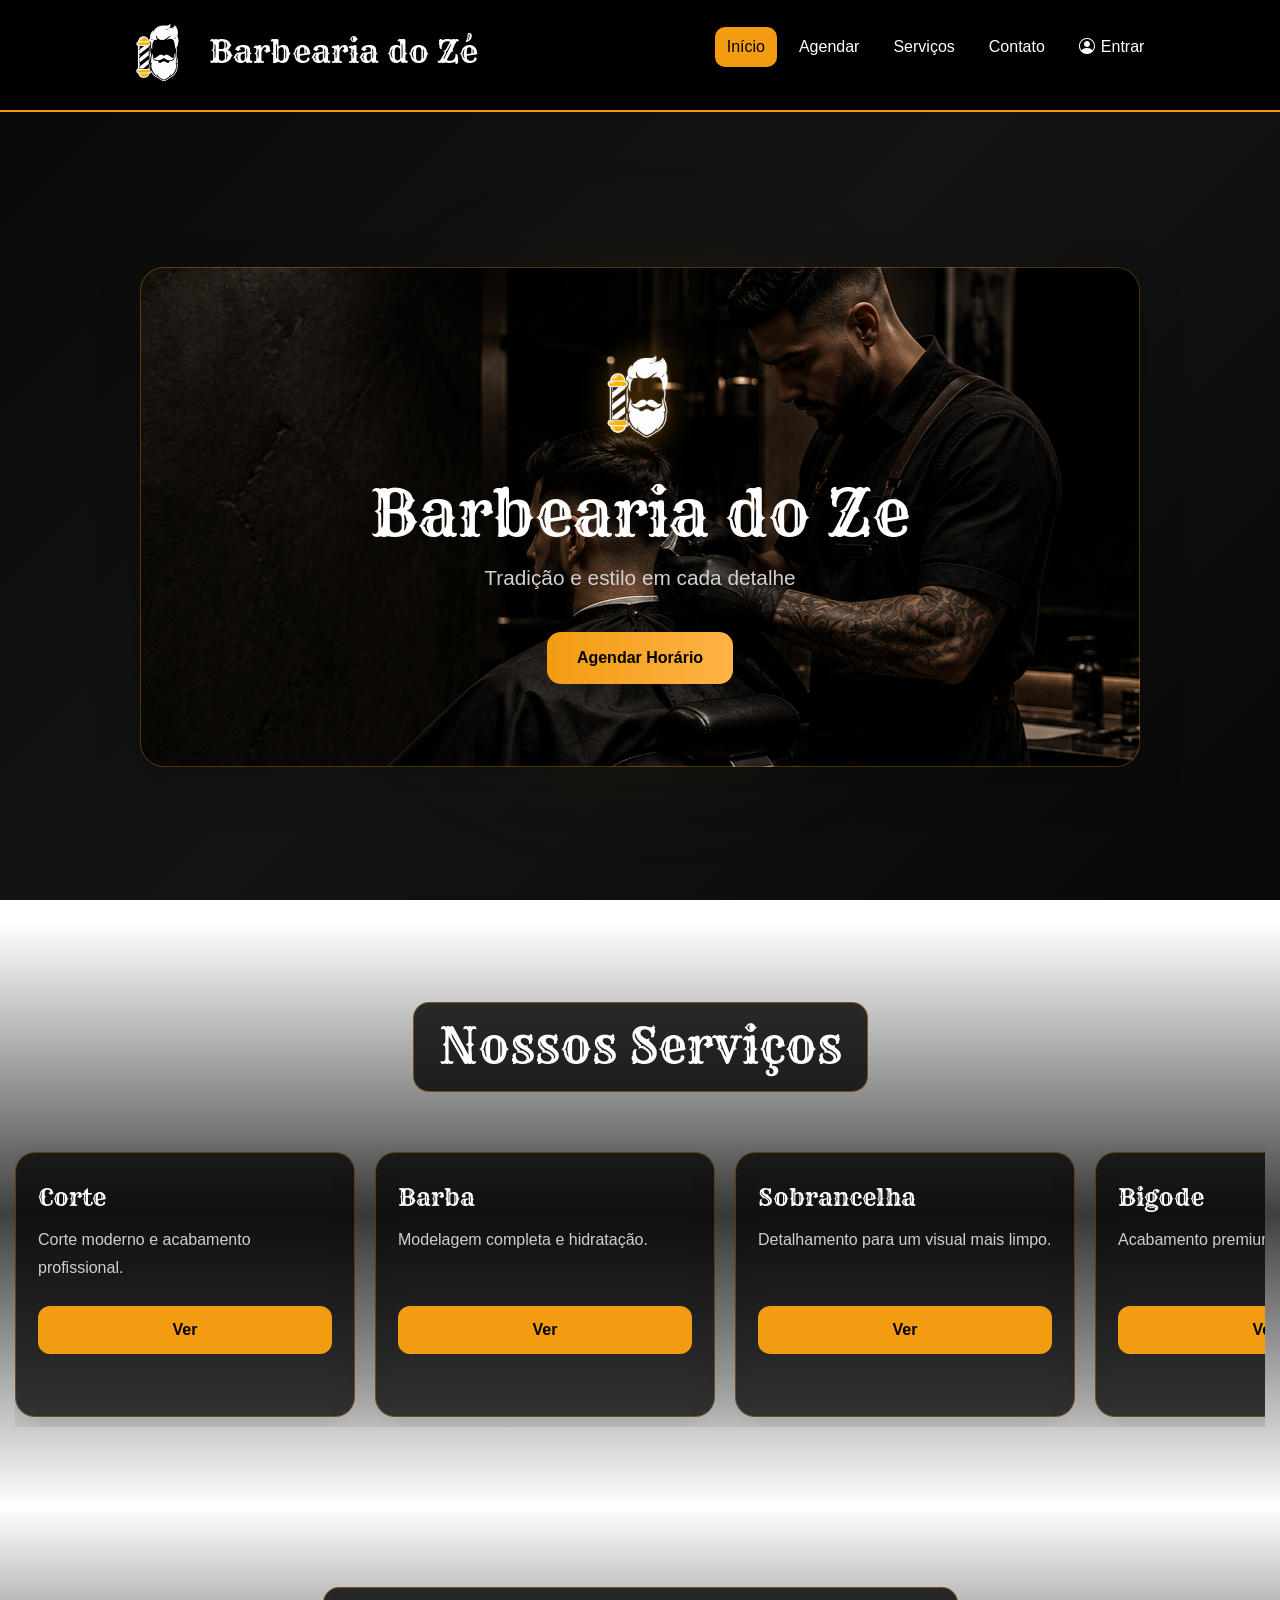
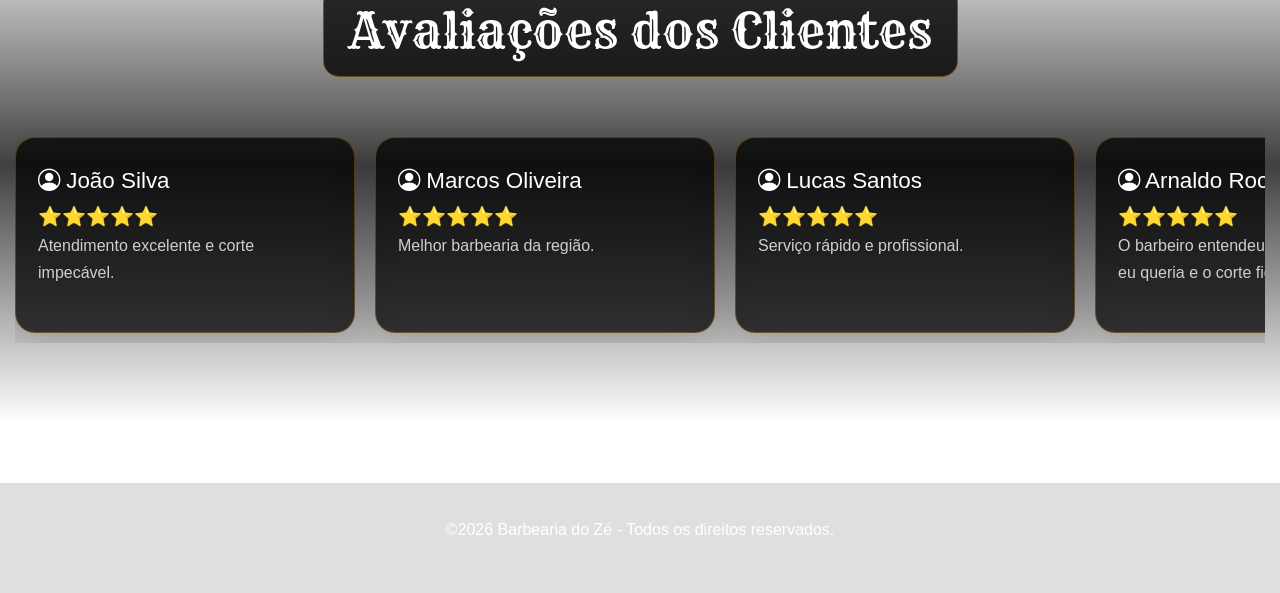
<file: index.html>
<!--PARTE DA GRAZIELLE-->

<!DOCTYPE html>
<html lang="pt-br">
<head>
    <meta charset="UTF-8">
    <meta name="viewport" content="width=device-width, initial-scale=1.0">
    <title>Barbearia do Ze</title>
    <link rel="stylesheet" href="https://cdn.jsdelivr.net/npm/bootstrap@5.3.8/dist/css/bootstrap.min.css"> <!--bootstrap-->
    <link rel="stylesheet" href="https://cdn.jsdelivr.net/npm/bootstrap-icons@1.11.3/font/bootstrap-icons.min.css"> <!--fonte icons-->
    <link rel="stylesheet" href="estilizacoes/index.css">
    <link rel="icon" type="imagem/png" href="img/Barbearia_Logo.png"> <!--favicon-->
    <link href="https://fonts.googleapis.com/css2?family=Rye&display=swap" rel="stylesheet"> <!--fonte texto-->
</head>

<body>

    <input type="checkbox" id="toggle-menu">

    <div class="sidebar">
      <label for="toggle-menu" class="btn-fechar">✕</label>
    <nav class="sidebar-nav">
        <ul>
            <li><a class="ativo" href="">Início</a></li>
            <li><a href="agendar.html">Agendar</a></li>
            <li><a href="servicos.html">Serviços</a></li>
            <li><a href="contato.html">Contato</a></li>
            <li><a href="login.html"><i class="bi bi-person-circle"></i> Entrar</a></li> <!--simulando que a pessoa nao entrou-->
        </ul>
    </nav>
    </div>

<header class="header">

    <div class="container-logo">
        <img src="img/Barbearia_Logo.png" alt="logo imagem">
        <h1>Barbearia do Zé</h1>
    </div>

    <label for="toggle-menu" class="hamburguer">
        <i class="bi bi-list"></i>
    </label>

    <nav class="menu">
        <ul>
            <li><a class="ativo" href="">Início</a></li> 
            <li><a href="agendar.html">Agendar</a></li>
            <li><a href="servicos.html">Serviços</a></li>
            <li><a href="contato.html">Contato</a></li>
            <li><a href="login.html"><i class="bi bi-person-circle"></i> Entrar</a></li> <!--simulando que a pessoa nao entrou-->
        </ul>
    </nav>
</header>

    <section class="hero">

        <div class="box-principal shadow-lg">
            <div class="logo-centro">
                <img src="img/Barbearia_Logo.png" alt="logo centro">
            </div>

            <div class="centro text-center">
                <h1>Barbearia do Ze</h1>
                <p>Tradição e estilo em cada detalhe</p>
                <a href="agendar.html" class="btn btn-warning btn-lg">Agendar Horário</a>
            </div>
        </div>

    </section>

    <section class="servicos">
        <h2>Nossos Serviços </h2>

        <div class="carrossel-servicos">
        
            <div class="card-servico shadow-lg">
                <h3>Corte</h3>
                <p>Corte moderno e acabamento profissional.</p>
                <a href="servicos.html" class="btn btn-warning">Ver</a>
            </div>
            
            <div class="card-servico shadow-lg">
                <h3>Barba</h3>
                <p>Modelagem completa e hidratação.<p>
                <a href="servicos.html" class="btn btn-warning">Ver</a>
            </div>
      
            <div class="card-servico shadow-lg">
                <h3>Sobrancelha</h3>
                <p>Detalhamento para um visual mais limpo.</p>
                <a href="servicos.html" class="btn btn-warning">Ver</a>
            </div>
       
            <div class="card-servico shadow-lg">
                <h3>Bigode</h3>
                <p>Acabamento premium e alinhado.</p>
                <a href="servicos.html" class="btn btn-warning">Ver</a>
            </div>

            <div class="card-servico shadow-lg">
                <h3>Mais opções</h3>
                <p>Clique aqui para ver tudo.</p>
                <a href="servicos.html" class="btn btn-warning">Ver todos os serviços</a>
            </div>
        </div>

    </section>

    <!-- AVALIACOES -->
    <section class="avaliacoes">
        <h2>Avaliações dos Clientes</h2>
        
        <div class="container-avaliacoes">
            
            <div class="card-avaliacao shadow-lg">
                <h3>
                    <i class="bi bi-person-circle"></i>
                    João Silva
                </h3>
                <span>⭐⭐⭐⭐⭐</span>
                <p>Atendimento excelente e corte impecável.</p>
            </div>
         
            <div class="card-avaliacao shadow-lg">
                <h3>
                    <i class="bi bi-person-circle"></i> <!--icon de perfil-->
                    Marcos Oliveira
                </h3>
                <span>⭐⭐⭐⭐⭐</span>
                <p>Melhor barbearia da região.</p>
            </div>

            <div class="card-avaliacao shadow-lg">
                <h3>  
                    <i class="bi bi-person-circle"></i>
                    Lucas Santos
                </h3>
                <span>⭐⭐⭐⭐⭐</span>
                <p>Serviço rápido e profissional.</p>
            </div>

             <div class="card-avaliacao shadow-lg">
                <h3>
                    <i class="bi bi-person-circle"></i>
                    Arnaldo Rocha
                </h3>
                <span>⭐⭐⭐⭐⭐</span>
                <p>O barbeiro entendeu exatamente o que eu queria e o corte ficou impecável.</p>
            </div>
        </div>

    </section>

    <footer>
        <p>©2026 Barbearia do Zé - Todos os direitos reservados.</p>
    </footer>   
</body>

</html>
</file>
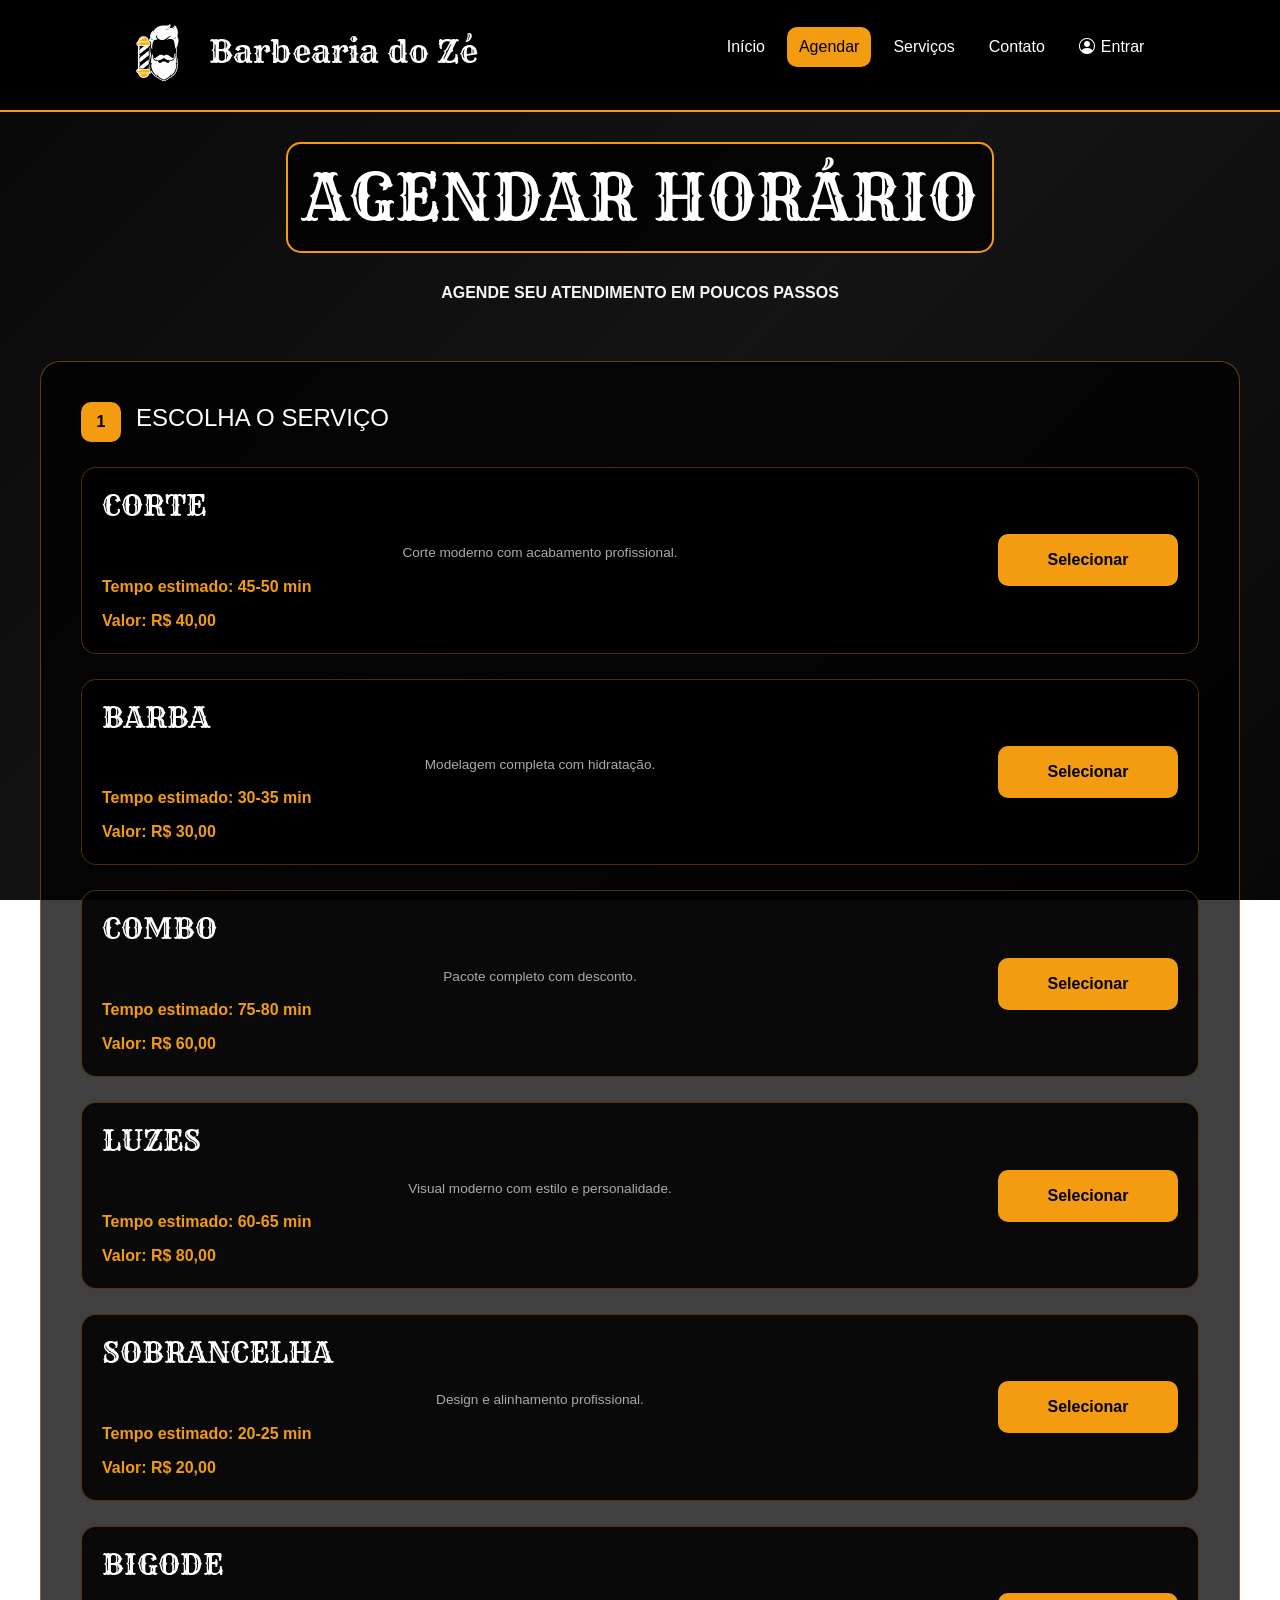
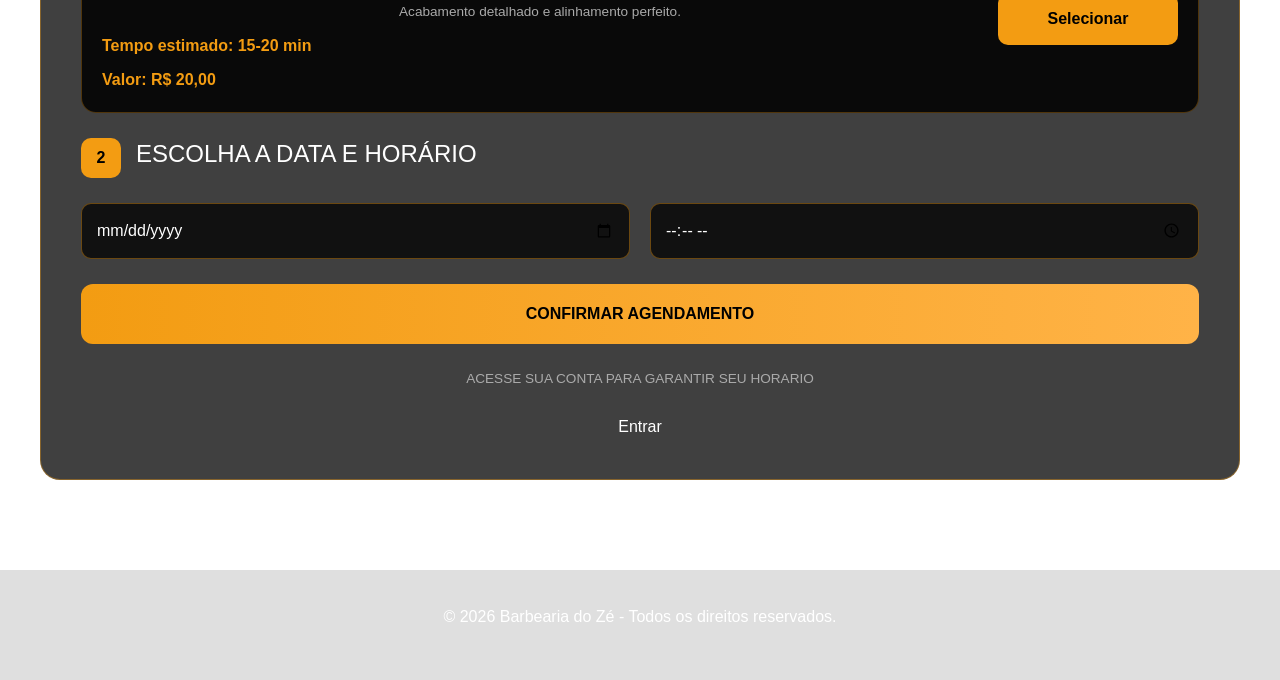
<file: agendar.html>
<!--PARTE DA GRAZIELLE-->

<!DOCTYPE html>
<html lang="pt-br">
<head>
    <meta charset="UTF-8">
    <meta name="viewport" content="width=device-width, initial-scale=1.0">
    <title>Agendar - Barbearia do Zé</title>
    <link rel="stylesheet" href="https://cdn.jsdelivr.net/npm/bootstrap@5.3.8/dist/css/bootstrap.min.css">
    <link rel="stylesheet" href="estilizacoes/agendar.css">
    <link rel="stylesheet" href="https://cdn.jsdelivr.net/npm/bootstrap-icons@1.11.3/font/bootstrap-icons.min.css"> <!--fonte icons-->
    <link rel="icon" type="imagem/png" href="img/Barbearia_Logo.png"> <!--favicon-->
    <link href="https://fonts.googleapis.com/css2?family=Rye&display=swap" rel="stylesheet">
</head>

<body>


    <input type="checkbox" id="toggle-menu">

<div class="sidebar">
    <label for="toggle-menu" class="btn-fechar">✕</label>
    <nav class="sidebar-nav">
        <ul>
            <li><a href="index.html">Início</a></li>
            <li><a class="ativo">Agendar</a></li>
            <li><a href="servicos.html">Serviços</a></li>
            <li><a href="contato.html">Contato</a></li>
            <li><a href="login.html"><i class="bi bi-person-circle"></i> Entrar</a></li> <!--simulando que a pessoa nao entrou-->
        </ul>
    </nav>
</div>


<header class="header">

    <div class="container-logo">
        <img src="img/Barbearia_Logo.png" alt="logo">
        <h1>Barbearia do Zé</h1>
    </div>

     <label for="toggle-menu" class="hamburguer">
        <i class="bi bi-list"></i>
    </label>
    
    <nav class="menu">
        <ul>
            <li><a href="index.html">Início</a></li>
            <li><a class="ativo" href="">Agendar</a></li>
            <li><a href="servicos.html">Serviços</a></li>
            <li><a href="contato.html">Contato</a></li>
            <li><a href="login.html"><i class="bi bi-person-circle"></i> Entrar</a></li> <!--simulando que a pessoa nao entrou-->
        </ul>
    </nav>
</header>

<!--PRINCIPAL-->
<section class="agendamento">
    <div class="titulo-agendamento">
        <h2>AGENDAR HORÁRIO</h2>
        <p>AGENDE SEU ATENDIMENTO EM POUCOS PASSOS</p>
    </div>

    <div class="box-agendamento">
        <div class="etapa">
            <div class="numero">1</div>
            <h3>ESCOLHA O SERVIÇO</h3>
        </div>

        <div class="servico">
            <div class="info-servico">
                <h4>CORTE</h4>
                <p>Corte moderno com acabamento profissional.</p>
                <span>Tempo estimado: 45-50 min</span>
                <span>Valor: R$ 40,00</span>
            </div>
            <button>Selecionar</button>
        </div>

        <div class="servico">
            <div class="info-servico">
                <h4>BARBA</h4>
                <p>Modelagem completa com hidratação.</p>
                <span>Tempo estimado: 30-35 min</span>
                <span>Valor: R$ 30,00</span>
            </div>
            <button>Selecionar</button>
        </div>

        <div class="servico">
            <div class="info-servico">
                <h4>COMBO</h4>
                <p>Pacote completo com desconto.</p>
                <span>Tempo estimado: 75-80 min</span>
                <span>Valor: R$ 60,00</span>
            </div>
            <button>Selecionar</button>
        </div>

        <div class="servico">
            <div class="info-servico">
                <h4>LUZES</h4>
                <p>Visual moderno com estilo e personalidade.</p>
                <span>Tempo estimado: 60-65 min</span>
                <span>Valor: R$ 80,00</span>
            </div>
            <button>Selecionar</button>
        </div>
        
        <div class="servico">
            <div class="info-servico">
                <h4>SOBRANCELHA</h4>
                <p>Design e alinhamento profissional.</p>
                <span>Tempo estimado: 20-25 min</span>
                <span>Valor: R$ 20,00</span>
            </div>
            <button>Selecionar</button>
        </div>

        <div class="servico">
            <div class="info-servico">
                <h4>BIGODE</h4>
                <p>Acabamento detalhado e alinhamento perfeito.</p>
                <span>Tempo estimado: 15-20 min</span>
                <span>Valor: R$ 20,00</span>
            </div>
            <button>Selecionar</button>
        </div>

        <!--DATA E HORARIO-->
        <div class="etapa">
            <div class="numero">2</div>
            <h3>ESCOLHA A DATA E HORÁRIO</h3>
        </div>

        <!-- INPUTS -->
        <div class="inputs">
            <input type="date">
            <input type="time">
        </div>

        <!--CONFIRMACAO-->
        <button class="btn-confirmar">
            CONFIRMAR AGENDAMENTO
        </button>

        <P>ACESSE SUA CONTA PARA GARANTIR SEU HORARIO</P>
       
        <div class="entrar">
                <a href="login.html">Entrar</a>
    </div>

</section>

    <footer>
        <p>© 2026 Barbearia do Zé - Todos os direitos reservados.</p>
    </footer>   

</body>
</html>
</file>
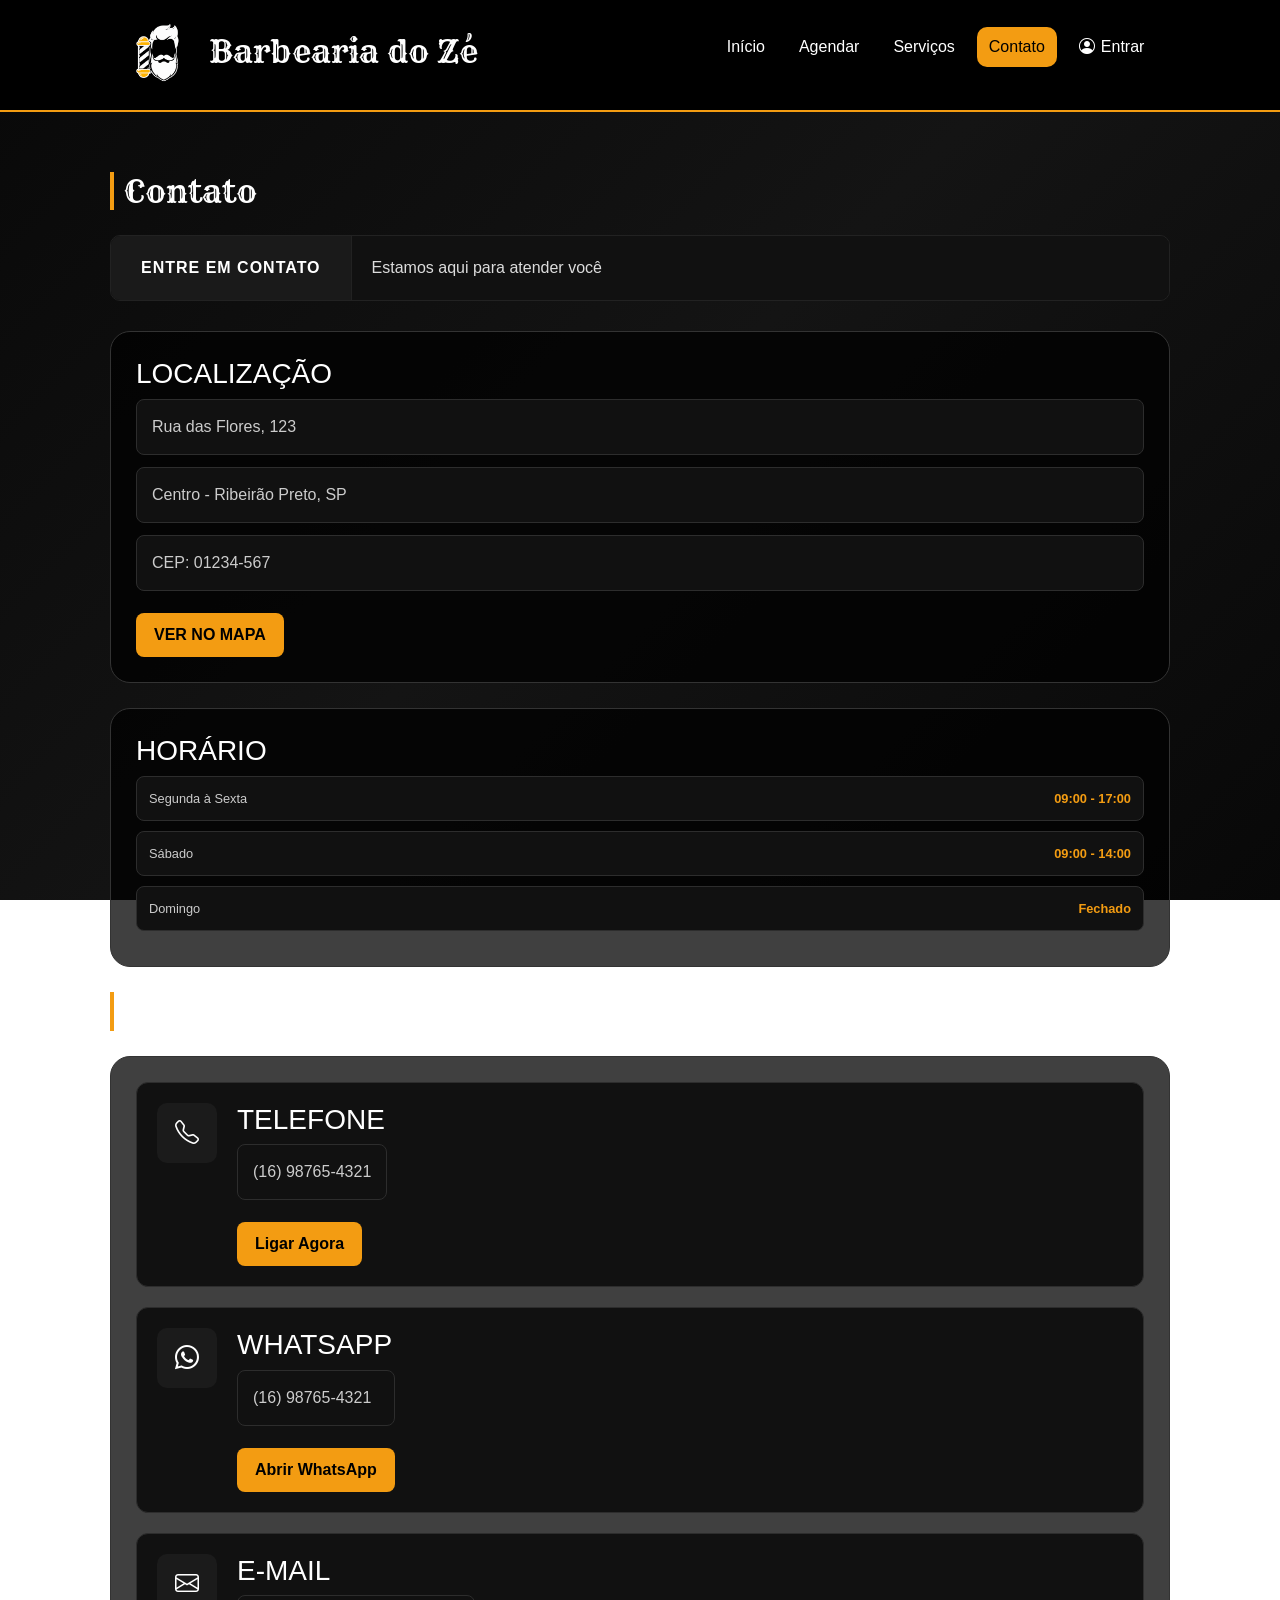
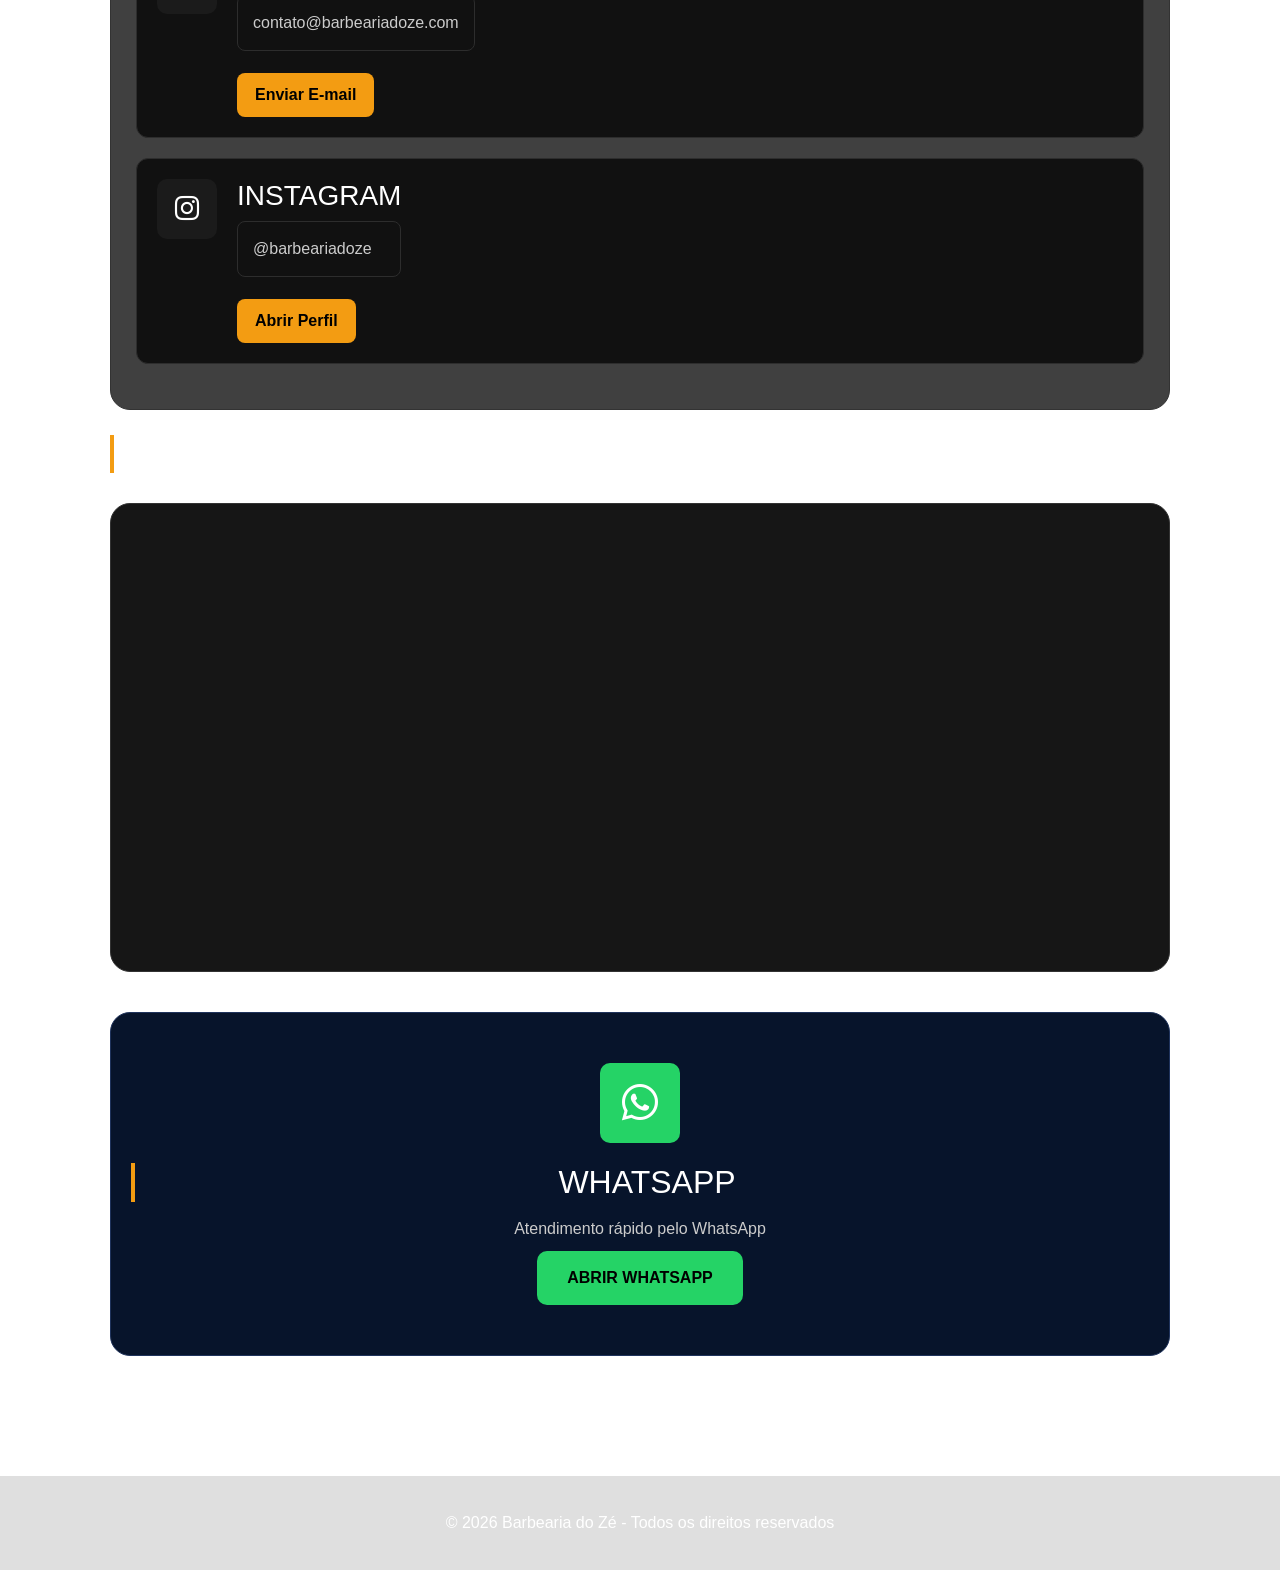
<file: contato.html>
<!--PARTE DO GUILHERME-->

<!DOCTYPE html>
<html lang="pt-br">
<head>
<meta charset="UTF-8">
<meta name="viewport" content="width=device-width, initial-scale=1.0">
<link rel="stylesheet" href="https://cdn.jsdelivr.net/npm/bootstrap@5.3.8/dist/css/bootstrap.min.css"> <!--grazi: adicionei-->
<link rel="stylesheet" href="https://cdn.jsdelivr.net/npm/bootstrap-icons@1.11.3/font/bootstrap-icons.min.css"> <!--grazi: add icons-->
<link rel="stylesheet" href="estilizacoes/style.css">
<link rel="stylesheet" href="https://cdn.jsdelivr.net/npm/bootstrap-icons@1.11.3/font/bootstrap-icons.min.css"> <!--fonte icons-->
<link rel="icon" type="imagem/png" href="img/Barbearia_Logo.png"> <!--grazi: favicon-->
<link href="https://fonts.googleapis.com/css2?family=Rye&display=swap" rel="stylesheet"> <!--grazi: add fonte-->

<title>Contato - Barbearia do Zé</title>

</head>

<body>

    <input type="checkbox" id="toggle-menu">

<div class="sidebar">
    <label for="toggle-menu" class="btn-fechar">✕</label>
    <nav class="sidebar-nav">
        <ul>
            <li><a href="index.html">Início</a></li>
            <li><a href="agendar.html">Agendar</a></li>
            <li><a href="servicos.html">Serviços</a></li>
            <li><a class="ativo">Contato</a></li>
            <li><a href="login.html"><i class="bi bi-person-circle"></i> Entrar</a></li> <!--simulando que a pessoa nao entrou-->
        </ul>
    </nav>
</div>


<header class="header"> <!--grazi: mudei o header pra ficar igual aos demais-->

    <div class="container-logo">
        <img src="img/Barbearia_Logo.png" alt="logo imagem">
        <h1>Barbearia do Zé</h1>
    </div>

    <label for="toggle-menu" class="hamburguer">
        <i class="bi bi-list"></i> 
    </label>


    <nav class="menu">
        <ul>
            <li><a href="index.html">Início</a></li>
            <li><a href="agendar.html">Agendar</a></li>
            <li><a href="servicos.html">Serviços</a></li>
            <li><a class="ativo" href="">Contato</a></li>
            <li><a href="login.html"><i class="bi bi-person-circle"></i> Entrar</a></li> <!--simulando que a pessoa nao entrou-->
        </ul>
    </nav>
</header>

<div class="container">

    <h2 class="section-title">Contato</h2>

    <div class="contact-box">

        <div class="contact-header">

            <div class="contact-title">
                 ENTRE EM CONTATO
            </div>

            <div class="contact-text">
                Estamos aqui para atender você
            </div>

        </div>

        <div class="contact-card">

            <h3>
                <span class="square"></span>
                LOCALIZAÇÃO
            </h3>

            <div class="info-box">
                Rua das Flores, 123
            </div>

            <div class="info-box">
                Centro - Ribeirão Preto, SP
            </div>

            <div class="info-box">
                CEP: 01234-567
            </div>

        <a href="https://www.google.com/maps?q=Rua+das+Flores+123+Ribeirao+Preto+SP" 
   target="_blank"
   class="map-button">
    VER NO MAPA
</a>
        </div>

        <div class="contact-card">

            <h3>
                <span class="square"></span>
                HORÁRIO
            </h3>

            <div class="hour-box">
                <span>Segunda à Sexta</span>
                <strong>09:00 - 17:00</strong>
            </div>

            <div class="hour-box">
                <span>Sábado</span>
                <strong>09:00 - 14:00</strong>
            </div>

            <div class="hour-box">
                <span>Domingo</span>
                <strong>Fechado</strong>
            </div>

        </div>

    </div>

    <h2 class="section-title">Canais de Atendimento</h2>

    <div class="contact-card">

        <div class="channel-box">

            <div class="icon-box">
                <i class="bi bi-telephone"></i> <!--grazi: adicionei icon telefone-->
            </div>

            <div class="channel-content">

                <h3>TELEFONE</h3>

                <div class="info-box">
                    (16) 98765-4321
                </div>

                <a href="tel:+5516987654321" class="channel-button">
                    Ligar Agora
                </a>

            </div>

        </div>

        <div class="channel-box">

            <div class="icon-box">
                <i class="bi bi-whatsapp"></i>  <!--grazi: adicionei icon do whatsapp-->
            </div>

            <div class="channel-content">

                <h3>WHATSAPP</h3>

                <div class="info-box">
                    (16) 98765-4321
                </div>

                <a href="https://wa.me/5516987654321" class="channel-button">
                    Abrir WhatsApp
                </a>

            </div>

        </div>

        <div class="channel-box">

            <div class="icon-box">
                <i class="bi bi-envelope"></i> <!--grazi: adicionei icon envelope-->
            </div>

            <div class="channel-content">

                <h3>E-MAIL</h3>

                <div class="info-box">
                    contato@barbeariadoze.com
                </div>

                <a href="mailto:contato@barbeariadoze.com" class="channel-button">
                    Enviar E-mail
                </a>

            </div>

        </div>

        <div class="channel-box">

            <div class="icon-box">
                <i class="bi bi-instagram"></i> <!--grazi: adidiconei icon insta-->
            </div>

            <div class="channel-content">

                <h3>INSTAGRAM</h3>

                <div class="info-box">
                    @barbeariadoze
                </div>

                <a href="#" class="channel-button">
                    Abrir Perfil
                </a>

            </div>

        </div>

    </div>

    <h2 class="section-title">Localização</h2>

    <div class="map-section">

    

<iframe 
src="https://maps.google.com/maps?q=Rua%20das%20Flores%20123%20Ribeirao%20Preto%20SP&t=&z=17&ie=UTF8&iwloc=&output=embed"
width="100%" 
height="400" 
style="border:0; border-radius:15px;">
</iframe>
    </div>

    <div class="whatsapp-section">

        <div class="whatsapp-icon">
            <i class="bi bi-whatsapp"></i> <!--grazi: adicionei-->
        </div>

        <h2>WHATSAPP</h2>

        <p>
            Atendimento rápido pelo WhatsApp
        </p>

        <a href="https://wa.me/5516987654321" target="_blank">
            ABRIR WHATSAPP
        </a>

    </div>

</div>

<footer> 
    © 2026 Barbearia do Zé - Todos os direitos reservados
</footer>

</body>
</html>
</file>
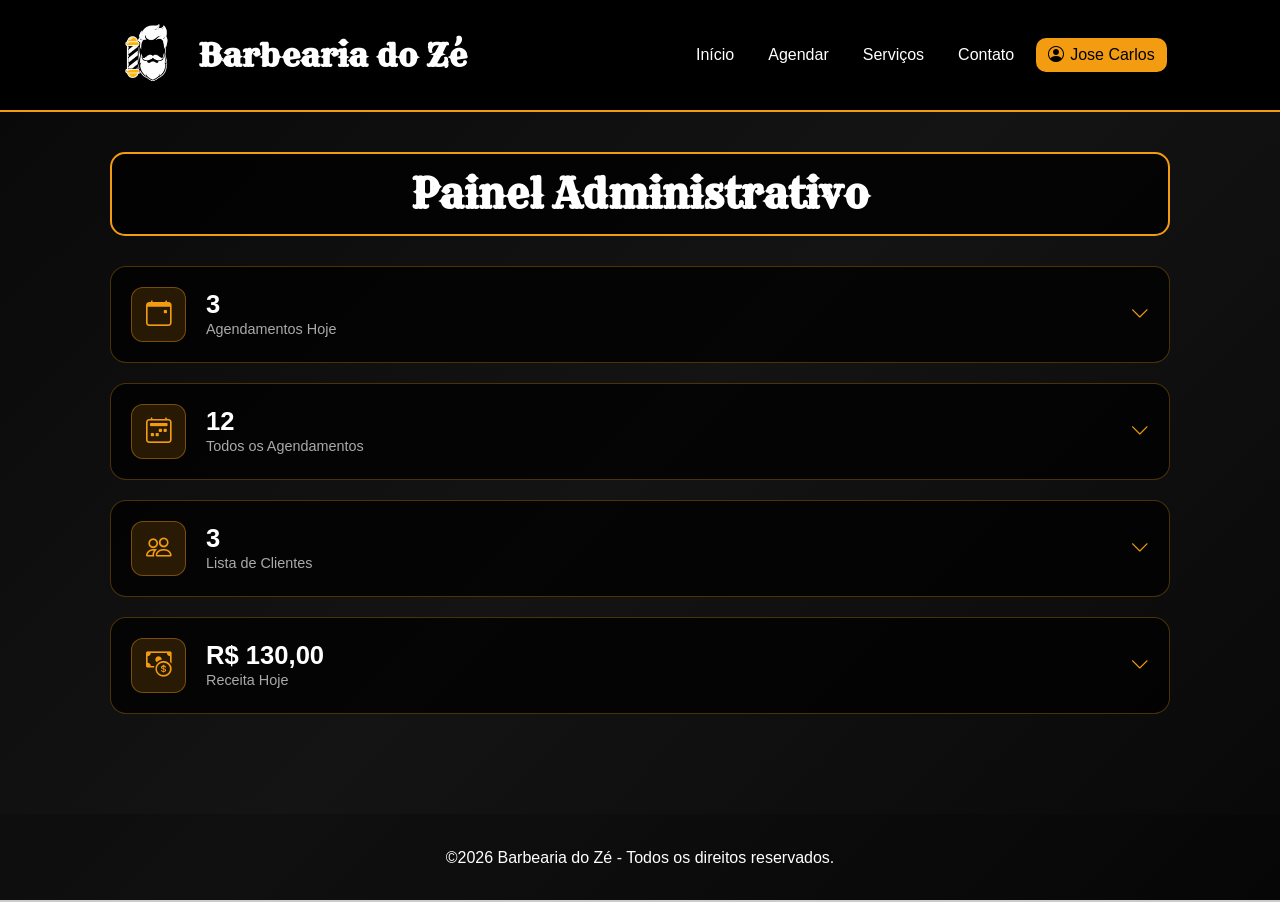
<file: funcionario.html>
<!DOCTYPE html>
<html lang="pt-br">
<head>
    <meta charset="UTF-8">
    <meta name="viewport" content="width=device-width, initial-scale=1.0">
    <title>Painel - Barbearia do Zé</title>
    <link rel="icon" type="imagem/png" href="img/Barbearia_Logo.png"> <!--favicon-->
    <link rel="stylesheet" href="https://cdn.jsdelivr.net/npm/bootstrap-icons@1.11.3/font/bootstrap-icons.min.css">
    <link href="https://fonts.googleapis.com/css2?family=Rye&display=swap" rel="stylesheet">
    <link rel="stylesheet" href="estilizacoes/funcionario.css">
</head>

<body>

    <input type="checkbox" id="toggle-menu">

    <div class="sidebar">
        <label for="toggle-menu" class="btn-fechar">✕</label>
        <nav class="sidebar-nav">
            <ul>
                <li><a href="index.html">Início</a></li>
                <li><a href="agendar.html">Agendar</a></li>
                <li><a href="servicos.html">Serviços</a></li>
                <li><a href="contato.html">Contato</a></li>
               <li><a class="ativo" href=""><i class="bi bi-person-circle"></i> Jose Carlos</a></li> <!--simulando que o funcionario logou-->
            </ul>
        </nav>
    </div>

    <header class="header">
        <div class="container-logo">
            <img src="img/Barbearia_Logo.png" alt="logo">
            <h1>Barbearia do Zé</h1>
        </div>
        
        <nav class="menu">
            <ul>
                <li><a href="index.html">Início</a></li>
                <li><a href="agendar.html">Agendar</a></li>
                <li><a href="servicos.html">Serviços</a></li>
                <li><a href="contato.html">Contato</a></li>
                <li><a class="ativo" href=""><i class="bi bi-person-circle"></i> Jose Carlos</a></li> 
            </ul>
        </nav>
        <label for="toggle-menu" class="hamburguer">
            <i class="bi bi-list"></i>
        </label>
    </header>

    <main class="painel">

        <div class="titulo-painel">
            <h2>Painel Administrativo</h2>
        </div>

        <div class="cards-grid">

            <!-- AGENDAMENTOS HOJE -->
            <input type="checkbox" id="toggle-agendamentos">
            <div class="card-stat card-expansivel">
                <label for="toggle-agendamentos" class="card-label">
                    <div class="card-icone">
                        <i class="bi bi-calendar-event"></i>
                    </div>

                    <div class="card-info">
                        <span class="numero">3</span>
                        <span class="label">Agendamentos Hoje</span>
                    </div>
                    <i class="bi bi-chevron-down seta"></i>
                </label>

                <div class="lista-expansivel">
                    <div class="agendamento-item">
                        <div class="linha-topo">
                            <div class="horario">09:00</div>
                            <span class="status confirmado">Confirmado</span>
                        </div>

                        <div class="dados-cliente">
                            <p><i class="bi bi-person"></i> Lucas Andrade </p>
                            <p><i class="bi bi-telephone"></i> (11) 98888-1111</p>
                            <p>Barba</p>
                            <p class="valor">R$ 30,00</p>
                        </div>

                        <div class="acoes">
                            <button class="btn-concluir"><i class="bi bi-check"></i> Concluir</button>
                            <button class="btn-editar"><i class="bi bi-pencil"></i> Editar</button>
                            <button class="btn-cancelar"><i class="bi bi-x"></i> Cancelar</button>
                        </div>
                    </div>

                    <div class="agendamento-item">
                        <div class="linha-topo">
                            <div class="horario">10:00</div>
                            <span class="status confirmado">Confirmado</span>
                        </div>

                        <div class="dados-cliente">
                            <p><i class="bi bi-person"></i> Carlos Silva</p>
                            <p><i class="bi bi-telephone"></i> (11) 98888-2222</p>
                            <p>Corte</p>
                            <p class="valor">R$ 40,00</p>
                        </div>

                        <div class="acoes">
                            <button class="btn-concluir"><i class="bi bi-check"></i> Concluir</button>
                            <button class="btn-editar"><i class="bi bi-pencil"></i> Editar</button>
                            <button class="btn-cancelar"><i class="bi bi-x"></i> Cancelar</button>
                        </div>
                    </div>

                    <div class="agendamento-item">
                        <div class="linha-topo">
                            <div class="horario">11:00</div>
                            <span class="status confirmado">Confirmado</span>
                        </div>

                        <div class="dados-cliente">
                            <p><i class="bi bi-person"></i> Pedro Costa</p>
                            <p><i class="bi bi-telephone"></i> (11) 98888-3333</p>
                            <p>Combo</p>
                            <p class="valor">R$ 60,00</p>
                        </div>

                        <div class="acoes">
                            <button class="btn-concluir"><i class="bi bi-check"></i> Concluir</button>
                            <button class="btn-editar"><i class="bi bi-pencil"></i> Editar</button>
                            <button class="btn-cancelar"><i class="bi bi-x"></i> Cancelar</button>
                        </div>
                    </div>
                </div>
            </div>

            <!-- TODOS OS AGENDAMENTOS -->
            <input type="checkbox" id="toggle-todos">
            <div class="card-stat card-expansivel">
                <label for="toggle-todos" class="card-label">
                    <div class="card-icone">
                        <i class="bi bi-calendar2-week"></i>
                    </div>

                    <div class="card-info">
                        <span class="numero">12</span>
                        <span class="label">Todos os Agendamentos</span>
                    </div>

                    <i class="bi bi-chevron-down seta"></i>
                </label>

                <div class="lista-expansivel">
                    <div class="agendamento-item">
                        <div class="linha-topo">
                            <div class="horario">07/05/2026 — 09:00</div>
                            <span class="status confirmado">Confirmado</span>
                        </div>

                        <!--CLIENTE 1-->
                        <div class="dados-cliente">
                            <p><i class="bi bi-person"></i> Lucas Andrade</p>
                            <p><i class="bi bi-telephone"></i> (11) 98888-1111</p>
                            <p>Barba</p>
                            <p class="valor">R$ 30,00</p>
                        </div>

                        <div class="acoes">
                            <button class="btn-editar"><i class="bi bi-pencil"></i> Editar</button>
                            <button class="btn-cancelar"><i class="bi bi-trash"></i> Excluir</button>
                        </div>
                    </div>

                    <div class="agendamento-item">
                        <div class="linha-topo">
                            <div class="horario">07/05/2026 — 10:00</div>
                            <span class="status confirmado">Confirmado</span>
                        </div>

                        <!--CLIENTE 2-->
                        <div class="dados-cliente">
                            <p><i class="bi bi-person"></i> Carlos Silva</p>
                            <p><i class="bi bi-telephone"></i> (11) 98888-2222</p>
                            <p>Corte</p>
                            <p class="valor">R$ 40,00</p>
                        </div>

                        <div class="acoes">
                            <button class="btn-editar"><i class="bi bi-pencil"></i> Editar</button>
                            <button class="btn-cancelar"><i class="bi bi-trash"></i> Excluir</button>
                        </div>
                    </div>

                    <div class="agendamento-item">
                        <div class="linha-topo">
                            <div class="horario">07/05/2026 — 11:00</div>
                            <span class="status confirmado">Confirmado</span>
                        </div>

                        <!--CLIENTE 3-->
                        <div class="dados-cliente">
                            <p><i class="bi bi-person"></i> Pedro Costa</p>
                            <p><i class="bi bi-telephone"></i> (11) 98888-3333</p>
                            <p>Combo</p>
                            <p class="valor">R$ 60,00</p>
                        </div>
                        
                        <div class="acoes">
                            <button class="btn-editar"><i class="bi bi-pencil"></i> Editar</button>
                            <button class="btn-cancelar"><i class="bi bi-trash"></i> Excluir</button>
                        </div>
                    </div>
                </div>
            </div>

            <!-- LISTA DE CLIENTES -->
            <input type="checkbox" id="toggle-clientes">

            <div class="card-stat card-expansivel">

                <label for="toggle-clientes" class="card-label">
                    <div class="card-icone">
                        <i class="bi bi-people"></i>
                    </div>

                    <div class="card-info">
                        <span class="numero">3</span>
                        <span class="label">Lista de Clientes</span>
                    </div>
                    <i class="bi bi-chevron-down seta"></i>
                </label>

                 <!--INFO CLIENTES-->
                <div class="lista-expansivel">
                    <div class="cliente-item">
                        <div class="cliente-topo">
                            <i class="bi bi-person-circle icone-cliente"></i>

                            <div class="cliente-info">
                                <strong>lucas Andrade</strong>
                                <p><i class="bi bi-telephone"></i> (11) 98888-1111</p>
                                <p><i class="bi bi-envelope"></i> lucas@email.com</p>
                            </div>
                        </div>

                        <div class="cliente-rodape">
                            <span>Total de visitas: <strong>05</strong></span>
                            <span>Última visita: <strong>07/05/2026</strong></span>
                        </div>
                    </div>

                    <div class="cliente-item">
                        <div class="cliente-topo">
                            <i class="bi bi-person-circle icone-cliente"></i>
                            <div class="cliente-info">
                                <strong>Carlos Silva</strong>
                                <p><i class="bi bi-telephone"></i> (11) 98888-2222</p>
                                <p><i class="bi bi-envelope"></i> carlos@email.com</p>
                            </div>
                        </div>

                        <div class="cliente-rodape">
                            <span>Total de visitas: <strong>04</strong></span>
                            <span>Última visita: <strong>07/05/2026</strong></span>
                        </div>
                    </div>

                    <div class="cliente-item">
                        <div class="cliente-topo">
                            <i class="bi bi-person-circle icone-cliente"></i>
                            <div class="cliente-info">
                                <strong>Pedro Costa</strong>
                                <p><i class="bi bi-telephone"></i> (11) 98888-3333</p>
                                <p><i class="bi bi-envelope"></i> pedro@email.com</p>
                            </div>
                        </div>

                        <div class="cliente-rodape">
                            <span>Total de visitas: <strong>03</strong></span>
                            <span>Última visita: <strong>07/05/2026</strong></span>
                        </div>
                    </div>
                </div>
            </div>

            <!-- RECEITA HOJE -->
            <input type="checkbox" id="toggle-receita">

            <div class="card-stat card-expansivel">
                <label for="toggle-receita" class="card-label">
                    <div class="card-icone">
                        <i class="bi bi-cash-coin"></i>
                    </div>

                    <div class="card-info">
                        <span class="numero">R$ 130,00</span>
                        <span class="label">Receita Hoje</span>
                    </div>

                    <i class="bi bi-chevron-down seta"></i>
                </label>

                <div class="lista-expansivel">
                    <div class="receita-item">
                        <span class="receita-servico">Barba — Lucas Andrade</span>
                        <span class="receita-valor">R$ 30,00</span>
                    </div>

                    <div class="receita-item">
                        <span class="receita-servico">Corte — Carlos Silva</span>
                        <span class="receita-valor">R$ 40,00</span>
                    </div>

                    <div class="receita-item">
                        <span class="receita-servico">Combo — Pedro Costa</span>
                        <span class="receita-valor">R$ 60,00</span>
                    </div>

                    <div class="receita-total">
                        <span>Total do dia</span>
                        <span>R$ 180,00</span>
                    </div>
                </div>
            </div>

        </div>

    </main>

    <footer>
        <p>©2026 Barbearia do Zé - Todos os direitos reservados.</p>
    </footer>

</body>
</html>
</file>
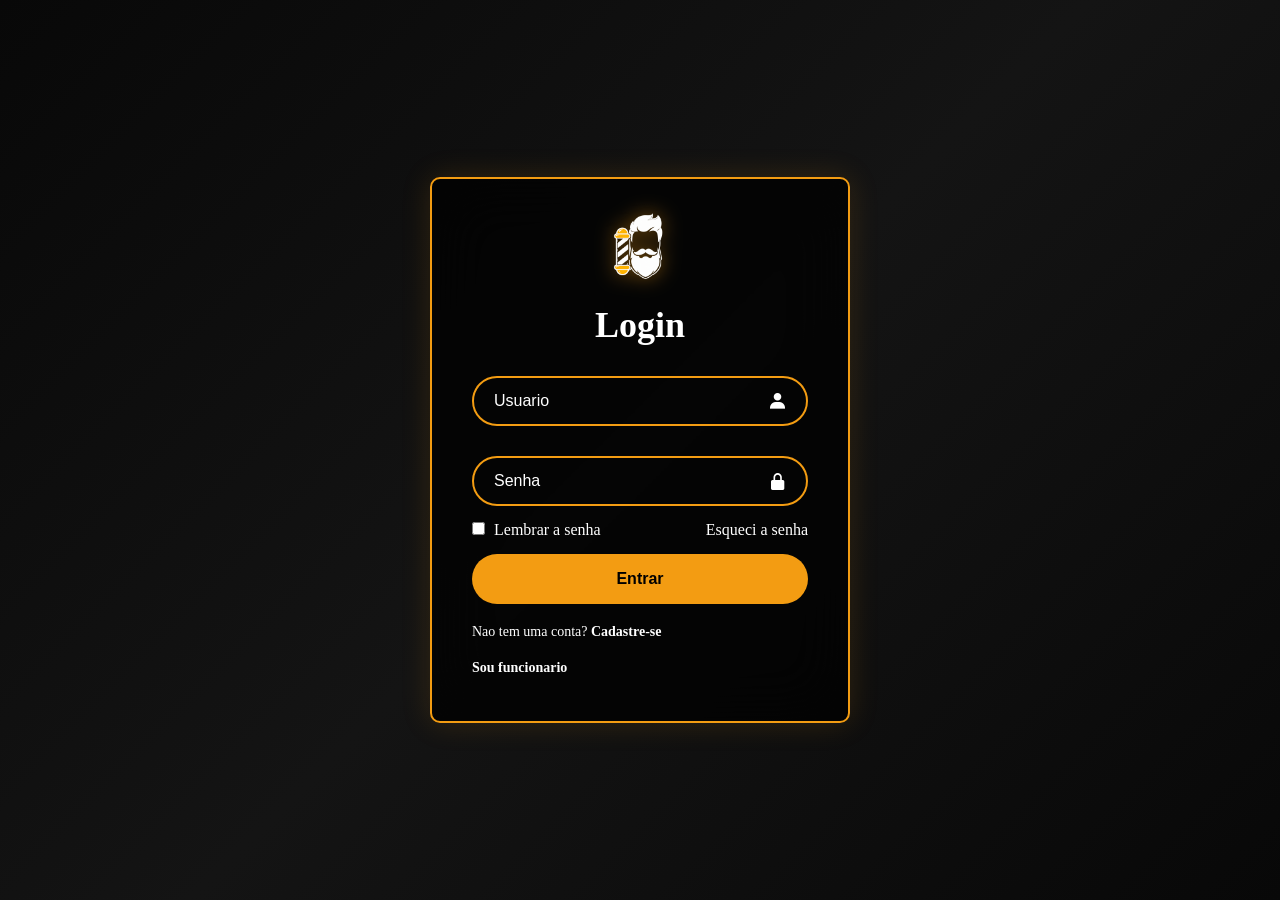
<file: login.html>
<!DOCTYPE html>
<html lang="pt-br">
<head>
    <meta charset="UTF-8">
    <meta name="viewport" content="width=device-width, initial-scale=1.0">
    <title>Login-Barbearia do Ze</title>
    <link rel="icon" type="imagem/png" href="img/Barbearia_Logo.png"> <!--favicon-->
    <link href='https://unpkg.com/boxicons@2.1.4/css/boxicons.min.css' rel='stylesheet'> <!--icons-->
    <link rel="stylesheet" href="estilizacoes/login.css">

</head>

<body>
    <main class="container">
        <form>
            
            <img src="img/Barbearia_Logo.png" alt="logo" class="logo-login">

            
            <h1>Login</h1>

            <div class="input-box">
                <input placeholder="Usuario" type="email">
                <i class="bx bxs-user"></i>
            </div>

            <div class="input-box">
                <input placeholder="Senha" type="password">
                <i class="bx bxs-lock-alt"></i>
            </div>

            <!--LEMBRAR A SENHA E ESQUECI A SENHA-->
            <div class="remember-forgot">
                <label>
                    <input type="checkbox">
                    Lembrar a senha
                </label>
                <a href="">Esqueci a senha</a>
            </div>

            <!--CADASTRE-SE E SOU FUNCIONARIO-->
            <button type="submit" class="login">Entrar</button>

            <div class="register-link">
                <p>Nao tem uma conta? <a href="">Cadastre-se</a></p>
            </div>

            <div class="funcionario">
                <a href="funcionario.html">Sou funcionario</a>


        </form>
    </main>
    
</body>
</html>
</file>
<file: estilizacoes/index.css>
/* PARTE GRAZIELLE */
*{
    padding: 0;
    margin: 0;
    box-sizing: border-box;
}

html{
    scroll-behavior: smooth;
}

body{
    background: linear-gradient(135deg, #080808 0%, #141414 50%, #080808 100%);
    background-size: cover;
    background-position: center;
    background-attachment: fixed;
    font-family: Arial, Helvetica, sans-serif;
    color: white;
    overflow-x: hidden;
}

/*SIDEBAR MOBILE*/
#toggle-menu {
    display: none;
}

.sidebar {
    position: fixed;
    top: 0;
    right: -260px;
    width: 220px;
    height: 100%;
    background-color: rgba(0, 0, 0, 0.92);
    border-left: 2px solid #f39c12;
    z-index: 400;
    display: flex;
    flex-direction: column;
    align-items: center;
    justify-content: center;
    padding: 60px 20px 40px;
    transition: right 0.35s ease;
}

#toggle-menu:checked ~ .sidebar {
    right: 0;
}

.btn-fechar {
    position: absolute;
    top: 16px;
    right: 16px;
    color: white;
    font-size: 1.4rem;
    cursor: pointer;
    transition: color 0.2s;
}

.btn-fechar:hover {
    color: #f39c12;
}

.sidebar-nav ul {
    list-style: none;
    padding: 0;
    display: flex;
    flex-direction: column;
    gap: 8px;
    text-align: center;
    width: 100%;
}

.sidebar-nav ul li a {
    display: block;
    text-decoration: none;
    color: white;
    font-size: 1rem;
    padding: 11px 20px;
    border-radius: 10px;
    transition: 0.3s;
}

.sidebar-nav ul li a:hover,
.sidebar-nav ul li a.ativo {
    background-color: #f39c12;
    color: black;
}

.hamburguer {
    display: flex;
    align-items: center;
    justify-content: center;
    color: white;
    font-size: 2rem;
    cursor: pointer;
    padding: 4px 8px;
    transition: color 0.2s;
    user-select: none;
}

.hamburguer:hover {
    color: #f39c12;
}

.menu{
    display: none;
}

/*CABECALHO*/
.header{
    width: 100%;
    padding: 20px 15px;
    background-color: black;
    border-bottom: 2px solid #f39c12;
    display: flex;
    flex-direction: row;
    align-items: center;
    gap: 20px;
}

.container-logo{
    display: flex;
    align-items: center;
    gap: 15px;
}

.container-logo img{
    width: 70px;
}

.container-logo h1{
    font-family: 'Rye', serif;
    font-size: 1.5rem;
}

/*MENU*/
.menu ul{
    list-style: none;
    padding-left: 0;
    display: flex;
    flex-direction: column;
    gap: 10px;
}

.menu li{
    text-align: center;
}

.menu li a{
    text-decoration: none;
    color: white;
    padding: 12px 18px;
    border-radius: 10px;
    transition: 0.3s;
    display: block;
    font-size: 1rem;
}

.menu li a:hover{
    background-color: #f39c12;
    color: black;
}

.ativo{
    background-color: #f39c12;
    color: black !important;
}

.hero{
    width: 100%;
    min-height: 90vh;
    padding: 30px 15px;
    display: flex;
    justify-content: center;
    align-items: center;
    position: relative;
}

/* LUZ DE FUNDO */
.hero::before{
    content: "";
    position: absolute;
    width: 300px;
    height: 300px;
    background: rgba(243, 157, 18, 0.305);
    filter: blur(100px);
    border-radius: 50%;
}

/*CAIXA DO CENTRO*/
.box-principal{
    width: 100%;
    max-width: 1000px;
    min-height: 420px;
    background-image: url("../img/ChatGPT\ Image\ 15\ de\ mai.\ de\ 2026\,\ 16_33_43.png");
    background-position: 70% center;
    backdrop-filter: blur(15px);
    border: 1px solid rgba(243,156,18,0.3);
    border-radius: 24px;
    box-shadow: 0 0 30px rgba(255, 182, 64, 0.12), 0 0 80px rgba(0,0,0,0.7);
    display: flex;
    flex-direction: column;
    justify-content: center;
    align-items: center;
    gap: 25px;
    padding: 35px 20px;
    position: relative;
    z-index: 1;
}

.logo-centro img{
    width: 100px;
    filter: drop-shadow(0 0 15px rgba(243,156,18,0.5));
}

.hero h1{
    color: white;
    font-size: clamp(2rem, 8vw, 4rem);
    text-align: center;
    font-family: 'Rye', serif;
}

.hero p{
    color: #d0d0d0;
    font-size: clamp(1rem, 4vw, 1.3rem);
    text-align: center;
    line-height: 1.7;
}

/*BOTAO "Agendar Aqui"*/
.box-principal a{
    margin-top: 20px;
    padding: 14px 30px;
    border: none;
    border-radius: 14px;
    background: linear-gradient(90deg,#f39c12,#ffb347);
    color: black;
    font-size: 1rem;
    font-weight: bold;
    cursor: pointer;
    transition: 0.3s;
}

.box-principal a:hover{
    transform: scale(1.05);
    box-shadow: 0 0 20px rgba(243,156,18,0.5);
}

/*SERVICOS*/
.servicos{
    width: 100%;
    padding: 80px 15px;
    background: linear-gradient(180deg, transparent, rgba(0,0,0,0.75), transparent);
}

.servicos h2{
    width: fit-content;
    margin: 0 auto 50px auto;
    padding: 15px 25px;
    border-radius: 16px;
    background: rgba(0,0,0,0.8);
    border: 1px solid rgba(243,156,18,0.4);
    color: white;
    font-size: clamp(1.8rem, 6vw, 3rem);
    text-align: center;
    font-family: 'Rye', serif;
}

/*CARROSSEL SERVICOS*/
.carrossel-servicos{
    display: flex;
    gap: 20px;
    overflow-x: auto;
    scroll-behavior: smooth;
    scroll-snap-type: x mandatory;
    padding: 10px;
}

.carrossel-servicos::-webkit-scrollbar{
    height: 10px;
}


.carrossel-servicos::-webkit-scrollbar-thumb{
    background: #292929e5;
    border-radius: 20px;
}

/* CARDS*/
.card-servico{
    flex: 0 0 90%;
    scroll-snap-align: start;
    background: rgba(0,0,0,0.75) !important;
    border: 1px solid rgba(243,156,18,0.3);
    border-radius: 20px;
    padding: 30px 22px;
    transition: 0.3s;
}

.card-servico:hover{
    transform: translateY(-5px);
    border-color: #f39c12;
}

.card-servico h3{
    color: white;
    font-family: Rye, serif;
    font-size: 1.5rem;
    margin-bottom: 15px;
}

.card-servico p{
    color: #cfcfcf;
    line-height: 1.7;
    margin-bottom: 20px;
    min-height: 60px;
}

/*BOTAO "Ver" dentro dos cards*/
.card-servico a{
    width: 100%;
    padding: 12px;
    border: none;
    border-radius: 12px;
    background: #f39c12;
    font-weight: bold;
    cursor: pointer;
    transition: 0.3s;
}

.card-servico a:hover{
    background-color: #ffb347;
}

/* AVALIAÇÕES */
.avaliacoes{
    width: 100%;
    padding: 80px 15px;
    background: linear-gradient(180deg, transparent, rgba(0, 0, 0, 0.75), transparent);
}

.avaliacoes h2{
    width: fit-content;
    margin: 0 auto 50px auto;
    padding: 15px 25px;
    border-radius: 16px;
    background: rgba(0,0,0,0.8);
    border: 1px solid rgba(243,156,18,0.4);
    color: white;
    font-size: clamp(1.8rem, 6vw, 3rem);
    text-align: center;
    font-family: 'Rye', serif;
}

/* CARROSSEL AVALIAÇÕES */
.container-avaliacoes{
    display: flex;
    gap: 20px;
    overflow-x: auto;
    scroll-snap-type: x mandatory;
    padding: 10px;
}

.container-avaliacoes::-webkit-scrollbar{
    height: 10px;
}

.container-avaliacoes::-webkit-scrollbar-thumb{
    background: #292929e5;
    border-radius: 20px;
}


/* CARDS AVALIACAO */
.card-avaliacao{
    flex: 0 0 90%;
    scroll-snap-align: start;
    background: rgba(0,0,0,0.75);
    border: 1px solid rgba(243,156,18,0.3);
    border-radius: 20px;
    padding: 30px 22px;
    transition: 0.3s;
}

.card-avaliacao:hover{
    transform: translateY(-5px);
    border-color: #f39c12;
}

.card-avaliacao h3{
    color: white;
    font-size: 1.4rem;
}

/* ESTRELAS*/
.card-avaliacao span{
    font-size: 1.2rem;
}

.card-avaliacao p{
    color: #cfcfcf;
    line-height: 1.7;
}

footer{
    width: 100%;
    margin-top: 60px;
    padding: 35px 20px;
    background-color: rgba(0, 0, 0, 0.127);
    display: flex;
    flex-direction: column;
    text-align: center;
}

/* TABLET */
@media (min-width: 768px){

    .header{
        flex-direction: row;
        justify-content: space-around;
    }

    .menu ul{
        flex-direction: row;
    }

    .menu li a{
        padding: 8px 12px;
        display: flex;
        align-items: center;
        gap: 6px;
    }

    .container-logo h1{
        font-size: 2rem;
    }

    .box-principal{
        padding: 60px;
    }

    .card-servico,.card-avaliacao{
        flex: 0 0 320px;
    }

    .hamburguer{
        display: none;
    }

    .sidebar{
        display: none !important;
    }

    .menu{
        display: block;
    }
}

/* DESKTOP */
@media (min-width: 1024px){

    .hero h1{
        font-size: 4rem;
    }

    .hero p{
        font-size: 1.3rem;
    }

    .card-servico, .card-avaliacao{
        flex: 0 0 340px;
    }

    .box-principal{
        min-height: 500px;
    }
}
</file>
<file: estilizacoes/agendar.css>
/* PARTE DA GRAZIELLE */

*{
    padding: 0;
    margin: 0;
    box-sizing: border-box;
}

body{
    background: linear-gradient(135deg, #080808 0%, #141414 50%, #080808 100%);
    background-size: cover;
    background-position: center;
    background-attachment: fixed;
    font-family: Arial, Helvetica, sans-serif;
    color: white;
    overflow-x: hidden;
}

/*SIDEBAR MOBILE*/
#toggle-menu {
    display: none;
}

.sidebar {
    position: fixed;
    top: 0;
    right: -260px;
    width: 220px;
    height: 100%;
    background-color: rgba(0, 0, 0, 0.92);
    border-left: 2px solid #f39c12;
    z-index: 400;
    display: flex;
    flex-direction: column;
    align-items: center;
    justify-content: center;
    padding: 60px 20px 40px;
    transition: right 0.35s ease;
}

#toggle-menu:checked ~ .sidebar {
    right: 0;
}

.btn-fechar {
    position: absolute;
    top: 16px;
    right: 16px;
    color: white;
    font-size: 1.4rem;
    cursor: pointer;
    transition: color 0.2s;
}

.btn-fechar:hover {
    color: #f39c12;
}

.sidebar-nav ul {
    list-style: none;
    padding: 0;
    display: flex;
    flex-direction: column;
    gap: 8px;
    text-align: center;
    width: 100%;
}

.sidebar-nav ul li a {
    display: block;
    text-decoration: none;
    color: white;
    font-size: 1rem;
    padding: 11px 20px;
    border-radius: 10px;
    transition: 0.3s;
}

.sidebar-nav ul li a:hover,
.sidebar-nav ul li a.ativo {
    background-color: #f39c12;
    color: black;
}

.hamburguer {
    display: flex;
    align-items: center;
    justify-content: center;
    color: white;
    font-size: 2rem;
    cursor: pointer;
    padding: 4px 8px;
    transition: color 0.2s;
    user-select: none;
}

.hamburguer:hover {
    color: #f39c12;
}

.menu{
    display: none;
}

/*CABECALHO*/
.header{
    width: 100%;
    padding: 20px 15px;
    background-color: black;
    border-bottom: 2px solid #f39c12;
    display: flex;
    flex-direction: row;
    align-items: center;
    gap: 20px;
}

.container-logo{
    display: flex;
    align-items: center;
    gap: 15px;
}

.container-logo img{
    width: 70px;
}

.container-logo h1{
    font-family: 'Rye', serif;
    font-size: 1.5rem;
}

.menu ul{
    list-style: none;
    padding-left: 0;
    display: flex;
    flex-direction: column;
    gap: 10px; 
}

.menu li{
    text-align: center;
}

.menu li a{
    text-decoration: none;
    color: white;
    padding: 12px 18px;
    border-radius: 10px;
    transition: 0.3s;
    display: block;
    font-size: 1rem;
}

.menu li a:hover{
    background-color: #f39c12;
    color: black;
}

.ativo{
    background-color: #f39c12;
    color: black !important;    /* texto do botao mantem preto qnd ativo*/
}

/*AGENDAMENTO */
.agendamento{
    width: 100%;
    padding: 30px 15px;
}

.titulo-agendamento{
    display: flex;
    flex-direction: column;
    gap: 20px;
    margin-bottom: 40px;
}

 /* TITULO PRINCIPAL*/
.titulo-agendamento h2{
    font-size: 2rem;
    font-family: 'Rye', serif;
    background: rgba(0,0,0,0.8);
    border: 2px solid #f39c12;
    padding: 15px;
    border-radius: 15px;
    text-align: center;
}

.titulo-agendamento p{
    color: whitesmoke;    
    text-align: center;
    font-size: 1rem;
    font-weight: 700;
}

.box-agendamento{
    width: 100%;
    background-color: rgba(0,0,0,0.75);
    border: 1px solid rgba(243,156,18,0.4);
    border-radius: 20px;
    padding: 20px;
    display: flex;
    flex-direction: column;
    gap: 25px;
}

/*ETAPAS*/
.etapa{
    display: flex;
    align-items: center;
    gap: 15px;
}

.numero{
    width: 40px;
    height: 40px;
    border-radius: 10px;
    background-color: #f39c12;
    color: black;
    font-weight: bold;
    display: flex;
    justify-content: center;
    align-items: center;
    font-size: 1rem;
}

.etapa h3{
    font-size: 1.1rem;
    line-height: 1.3;
}

/* CARDS */
.servico{
    width: 100%;
    background-color: rgba(0,0,0,0.85);
    border: 1px solid rgba(243,156,18,0.3);
    border-radius: 15px;
    padding: 20px;
    display: flex;
    flex-direction: column;
    align-items: flex-start;
    gap: 20px;
    transition: 0.3s;
}

.servico:hover{
    transform: translateY(-5px);
    border-color: #f39c12;
}

.info-servico{
    width: 100%;
    display: flex;
    flex-direction: column;
    gap: 10px;
}

/* TITULO SERVICO */
.info-servico h4{
    font-size: 1.1rem;
    font-family: 'Rye', serif;
    line-height: 1.3;
    word-break: break-word;   /* impede quebrar layout */
}

/* DESCRICAO SERVICO*/
.info-servico p{
    color: #ccc;
    line-height: 1.5;
}

/*TEMPO E VALOR*/
.info-servico span{
    color: #f39c12;
    font-weight: bold;
}

.servico button{
    width: 100%;
    background-color: #f39c12;
    border: none;
    padding: 14px;
    border-radius: 10px;
    font-weight: bold;
    font-size: 1rem;
    transition: 0.3s;
}

.servico button:hover{
    background-color: #ffb347;
}

.inputs{
    display: grid;
    grid-template-columns: 1fr;
    gap: 20px;
}

/*INPUTS E TEXTAREA*/
.inputs input,.formulario input,.formulario textarea{
    width: 100%;
    padding: 15px;
    border-radius: 10px;
    border: 1px solid rgba(243,156,18,0.4);
    background-color: #111;
    color: white;
    outline: none;
}

.formulario{
    display: flex;
    flex-direction: column;
    gap: 20px;
}

.formulario textarea{
    resize: none;
    height: 120px;
}

.btn-confirmar{
    width: 100%;
    padding: 18px;
    border: none;
    border-radius: 12px;
    background: linear-gradient(90deg,#f39c12,#ffb347);
    color: black;
    font-size: 1rem;
    font-weight: bold;
    transition: 0.3s;
}

.btn-confirmar:hover{
    transform: scale(1.01);
    box-shadow: 0 0 20px rgba(243,156,18,0.4);
}

footer{
    width: 100%;
    margin-top: 60px;
    padding: 35px 20px;
    background-color: rgba(0, 0, 0, 0.127);
    display: flex;
    flex-direction: column;
    text-align: center;
}


/*ENTRAR PARA AGENDAR*/
.box-agendamento p{
    text-align: center;
    font-size: 0.85rem;
    color: #aaa;
    margin-bottom: 1px;
}

.entrar{
    text-align: center;
    margin-top: 0;
}
.entrar a{
    text-decoration: none;
    color: white;
}

.entrar a:hover{
    text-decoration: underline;
    color: #f39c12;
}

/* TABLET */
@media (min-width: 768px){
    .header{
        flex-direction: row;
        justify-content: space-around;
    }

    .menu ul{
        flex-direction: row;
    }

    .menu li a{
        padding: 8px 12px;
        display: flex;
        align-items: center;
        gap: 6px;
    }

    .container-logo h1{
        font-size: 2rem;
    }
    
    .titulo-agendamento{
        flex-direction: column;
        justify-content: space-between;
        align-items: center;
    }

    .titulo-agendamento h2{
        font-size: 3rem;
    }

    .box-agendamento{
        padding: 40px;
    }

    .servico{
        flex-direction: row;
        justify-content: space-between;
        align-items: center;
    }

    .servico button{
        width: auto;
        min-width: 180px;
        padding: 14px 30px;
    }

    .inputs{
        grid-template-columns: 1fr 1fr;
    }

    .etapa h3{
        font-size: 1.5rem;
    }

    .info-servico h4{
        font-size: 1.5rem;
    }

    .hamburguer{
        display: none;
    }

    .sidebar{
        display: none !important;
    }

    .menu{
        display: block;
    }
}

/* DESKTOP */
@media (min-width: 1024px){
    .box-agendamento{
        max-width: 1200px;
        margin: auto;
    }

    .titulo-agendamento h2{
        font-size: 4rem;
    }

    .info-servico h4{
        font-size: 1.8rem;
    }
}
</file>
<file: estilizacoes/style.css>
/* PARTE GUILHERME */

/* ==========================================
   CONFIGURAÇÕES GERAIS (RESET)
   ========================================== */

*{
    margin:0;           /* Remove margens padrão */
    padding:0;          /* Remove espaçamentos */
    box-sizing:border-box; /* Mantém o tamanho correto dos elementos */
}


body{
    font-family: Arial, sans-serif; /* Fonte padrão */
    background: linear-gradient(135deg, #080808 0%, #141414 50%, #080808 100%);
    color:white;    /* Cor do texto */
    background-attachment: fixed;   
}

/*SIDEBAR MOBILE*/
#toggle-menu {
    display: none;
}

.sidebar {
    position: fixed;
    top: 0;
    right: -260px;
    width: 220px;
    height: 100%;
    background-color: rgba(0, 0, 0, 0.92);
    border-left: 2px solid #f39c12;
    z-index: 400;
    display: flex;
    flex-direction: column;
    align-items: center;
    justify-content: center;
    padding: 60px 20px 40px;
    transition: right 0.35s ease;
}

#toggle-menu:checked ~ .sidebar {
    right: 0;
}

.btn-fechar {
    position: absolute;
    top: 16px;
    right: 16px;
    color: white;
    font-size: 1.4rem;
    cursor: pointer;
    transition: color 0.2s;
}

.btn-fechar:hover {
    color: #f39c12;
}

.sidebar-nav ul {
    list-style: none;
    padding: 0;
    display: flex;
    flex-direction: column;
    gap: 8px;
    text-align: center;
    width: 100%;
}

.sidebar-nav ul li a {
    display: block;
    text-decoration: none;
    color: white;
    font-size: 1rem;
    padding: 11px 20px;
    border-radius: 10px;
    transition: 0.3s;
}

.sidebar-nav ul li a:hover,
.sidebar-nav ul li a.ativo {
    background-color: #f39c12;
    color: black;
}

.hamburguer {
    display: flex;
    align-items: center;
    justify-content: center;
    color: white;
    font-size: 2rem;
    cursor: pointer;
    padding: 4px 8px;
    transition: color 0.2s;
    user-select: none;
}

.hamburguer:hover {
    color: #f39c12;
}

.menu{
    display: none;
}

/* ==========================================
   CABEÇALHO (HEADER)   
   ========================================== */

.header{
    width: 100%;
    padding: 20px 15px;
    background-color: black;
    border-bottom: 2px solid #f39c12;
    display: flex;
    flex-direction: row;
    align-items: center;
    gap: 20px;
}

.container-logo{
    display: flex;
    align-items: center;
    gap: 15px;
}

.container-logo img{
    width: 70px;
}

.container-logo h1{
    font-family: 'Rye', serif;
    font-size: 1.5rem;
    color: white;
}

.menu ul{
    list-style: none;
    padding-left: 0;
    display: flex;
    flex-direction: column;
    gap: 10px;
}

.menu li{
    text-align: center;
}

.menu li a{
    text-decoration: none;
    color: white;
    padding: 12px 18px;
    border-radius: 10px;
    transition: 0.3s;
    display: block;
    font-size: 1rem;
}

.menu li a:hover{
    background-color: #f39c12;
    color: black;
}

.ativo{
    background-color: #f39c12;
    color: black !important;
}

/* ==========================================
   CONTAINER E TÍTULOS
   ========================================== */

.container{
    max-width:1100px;              /* Largura máxima */
    margin:0 auto;                 /* Centraliza */
    padding:60px 20px;
    color: white; 
}

h2{
    margin-bottom:25px;
    border-left:4px solid #f39c12; /* Barra lateral */
    padding-left:10px;
    color: white !important;   
    font-family: Rye, serif;    
}

/* ==========================================
   CARDS
   ========================================== */

.card, .contact-card{
    background:rgba(0,0,0,0.75)!important;           /* Fundo do card */
    border:1px solid #333;         /* Borda */
    border-radius: 20px;            /* Cantos arredondados */
    padding:25px;
    margin-bottom:25px;
    transition:.3s;
    color: white;
}

.card:hover, .contact-card:hover{
    transform:translateY(-5px);    /* Efeito subir */
    border-color:#f39c12;          /* Borda laranja */
}

/*grazi: adicionei pra mostrar que é clicavel*/
.card{
    cursor: pointer;
}

/* ==========================================
   SERVIÇOS
   ========================================== */

.service{
    display:flex;
    justify-content:space-between; /* Nome esquerda / preço direita */
    align-items:center;
    color: rgba(255, 255, 255, 0.903);
}

.service-info p{
    margin:5px 0;
    color:#aaa;                    /* Texto secundário */
}

.price{
    font-size:20px;
    font-weight:bold;
    color:#f39c12;
    white-space:nowrap;            /* Não quebra linha */
}

/* ==========================================
   GALERIA
   ========================================== */

.gallery{
    display:none;                  /* Escondida */
    margin-top:15px;
}

.gallery.active{
    display:flex;                  /* Mostra */
    flex-wrap:wrap;                /* Quebra linha */
}

/*grazi: mudei border-radius*/
.gallery img{
    width:100%;
    max-width:250px;
    margin:5px;
    border-radius:20px;
}

/* ==========================================
   TÍTULO ADICIONAIS
   ========================================== */
 
.titulo-adicionais{
    text-align:center;
    font-family: Rye, serif; 
    font-size:32px;
    margin:40px auto;
    width:fit-content;
}

/* ==========================================
   CONTATO E INFORMAÇÕES
   ========================================== */

.info-box{
    background:#111;
    border:1px solid #2d2d2d;
    padding:15px;
    margin-bottom:12px;
    border-radius:8px;
    color:#ccc;
    overflow-wrap: break-word; /*grazi: adicionei, tava quebrando no mobile*/
}

.hour-box{
    display:flex;
    justify-content:space-between; /* Dia esquerda / horário direita */
    background:#111;
    border:1px solid #2d2d2d;
    padding:12px;
    margin-bottom:10px;
    border-radius:8px;
    color: #ccc;
}

.hour-box strong{
    color:#f39c12;                 /* Destaque */
}

/*grazi: adicionei pra manter dia e horario em lados opostos sem quebrar no mobile*/
.hour-box span,
.hour-box strong{
    font-size: 0.8rem;
}

/* ==========================================
   CANAIS DE CONTATO
   ========================================== */

.channel-box{
    display:flex;
    flex-direction: column;
    gap:20px;
    background:#111;
    border:1px solid #2d2d2d;
    padding:20px;
    border-radius:12px;
    margin-bottom:20px;
    color: white;
}

.icon-box{
    width:60px;
    height:60px;
    display:flex;
    align-items:center;
    justify-content:center;
    background:#1b1b1b;
    border-radius:10px;
    font-size:24px;
}

.channel-button, .map-button{
    display:inline-block;
    margin-top:10px;
    background:#f39c12;
    color:black;
    padding:10px 18px;
    border-radius:8px;
    text-decoration:none;
    font-weight:bold;
    
}


/* ==========================================
   WHATSAPP
   ========================================== */

.whatsapp-section{
    margin-top:40px;
    background:#07142b;
    border-radius:20px;
    padding:50px 20px;
    text-align:center;
    border:1px solid #1f335c;
}

.whatsapp-icon{
    width:80px;
    height:80px;
    margin:auto;
    margin-bottom:20px;
    display:flex;
    align-items:center;
    justify-content:center;
    background: #25d366;
    border-radius:10px;
    font-size:36px;
}

.whatsapp-section h2{
    font-size:32px;
    margin-bottom:15px;
    font-family: arial;
}

.whatsapp-section p{
    margin-bottom:10px;
    color:#ccc;
}

.whatsapp-section a{
    display:inline-block;
    background:#25D366;
    color:black;
    text-decoration:none;
    padding:15px 30px;
    border-radius:10px;
    font-weight:bold;
}

/* ==========================================
   MAPA
   ========================================== */

.map-section{
    background:#161616;
    border:1px solid #333;
    border-radius:20px;
    padding:30px;
    margin-top:30px;
    text-align:center;
}

.map-section iframe{
    width:100%;
    height:400px;
    border:none;
    border-radius:15px;
}

/* ==========================================
   BLOCO DE CONTATO (HEADER)
   ========================================== */

.contact-header{
    display:flex;
    align-items:center;
    border-radius:10px;
    overflow:hidden;
    border:1px solid #222;
    margin-bottom:30px;

}

.contact-title{
    background:#1a1a1a;
    padding:20px 30px;
    font-weight:bold;
    letter-spacing:1px;
    border-right:1px solid #222;
}

.contact-text{
    flex:1;
    padding:20px;
    color: rgba(245, 245, 245, 0.894); 
    background:#111;
    font-weight: 500;
}

/* ==========================================
   RODAPÉ (FOOTER)
   ========================================== */

footer{
    width: 100%;
    margin-top: 60px;
    padding: 35px 20px;
    background-color: rgba(0, 0, 0, 0.127);
    display: flex;
    flex-direction: column;
    text-align: center;
    color: white;
}
/* ==========================================
   RESPONSIVIDADE
   ========================================== */

@media(min-width:768px){    

   .header{ 
        flex-direction: row;
        justify-content: space-around;
    }

    .menu ul{   
        flex-direction: row;
    }

    .menu li a{
        padding: 8px 12px;
        display: flex;
        align-items: center;
        gap: 6px;
    }

    .container-logo h1{    
        font-size: 2rem;
    }

    .service{
        flex-direction:column;
        align-items:flex-start;
    }

    .price{
        margin-top:10px;
    }

    .channel-box{
        flex-direction:row;
    }
    
    .hamburguer { display: none; }

    .sidebar    { display: none !important; }

    .menu{
        display: block;
    }
}
</file>
<file: estilizacoes/funcionario.css>
* {
    padding: 0;
    margin: 0;
    box-sizing: border-box;
}

body {
    background: linear-gradient(135deg, #080808 0%, #141414 50%, #080808 100%);
    background-size: cover;
    background-position: center;
    background-attachment: fixed;
    font-family: Arial, Helvetica, sans-serif;
    color: white;
    overflow-x: hidden;
}

/*SIDEBAR MOBILE*/
#toggle-menu {
    display: none;
}

.sidebar {
    position: fixed;
    top: 0;
    right: -260px;
    width: 220px;
    height: 100%;
    background-color: rgba(0, 0, 0, 0.92);
    border-left: 2px solid #f39c12;
    z-index: 400;
    display: flex;
    flex-direction: column;
    align-items: center;
    justify-content: center;
    padding: 60px 20px 40px;
    transition: right 0.35s ease;
}

#toggle-menu:checked ~ .sidebar {
    right: 0;
}

.btn-fechar {
    position: absolute;
    top: 16px;
    right: 16px;
    color: white;
    font-size: 1.4rem;
    cursor: pointer;
    transition: color 0.2s;
}

.btn-fechar:hover {
    color: #f39c12;
}

.sidebar-nav ul {
    list-style: none;
    padding: 0;
    display: flex;
    flex-direction: column;
    gap: 8px;
    text-align: center;
    width: 100%;
}

.sidebar-nav ul li a {
    display: block;
    text-decoration: none;
    color: white;
    font-size: 1rem;
    padding: 11px 20px;
    border-radius: 10px;
    transition: 0.3s;
}

.sidebar-nav ul li a:hover,
.sidebar-nav ul li a.ativo {
    background-color: #f39c12;
    color: black;
}

.hamburguer {
    display: flex;
    align-items: center;
    justify-content: center;
    color: white;
    font-size: 2rem;
    cursor: pointer;
    padding: 4px 8px;
    transition: color 0.2s;
    user-select: none;
}

.hamburguer:hover {
    color: #f39c12;
}

.menu{
    display: none;
}

/*CABECALHO*/
.header{
    width: 100%;
    padding: 20px 15px;
    background-color: black;
    border-bottom: 2px solid #f39c12;
    display: flex;
    flex-direction: row;
    align-items: center;
    gap: 20px;
}

.container-logo{
    display: flex;
    align-items: center;
    gap: 15px;
}

.container-logo img{
    width: 70px;
}

.container-logo h1{
    font-family: 'Rye', serif;
    font-size: 1.5rem;
}

/*MENU*/
.menu ul{
    list-style: none;
    padding-left: 0;
    display: flex;
    flex-direction: column;
    gap: 10px;
}

.menu li{
    text-align: center;
}

.menu li a{
    text-decoration: none;
    color: white;
    padding: 12px 18px;
    border-radius: 10px;
    transition: 0.3s;
    display: block;
    font-size: 1rem;
}

.menu li a:hover{
    background-color: #f39c12;
    color: black;
}

.ativo{
    background-color: #f39c12;
    color: black !important;
}

/*PAINEL */
.painel{
    width: 100%;
    padding: 30px 15px;
}

.titulo-painel{
    margin-bottom: 30px;
    display: flex;
    flex-direction: column;
    gap: 10px;
}

.titulo-painel h2{
    font-family: 'Rye', serif;
    font-size: 1.8rem;
    background: rgba(0, 0, 0, 0.8);
    border: 2px solid #f39c12;
    padding: 15px;
    border-radius: 15px;
    text-align: center;
}

.titulo-painel p{
    text-align: center;
    color: #ccc;
    font-size: 0.95rem;
}

/*CARDS*/
.cards-grid{
    display: flex;
    flex-direction: column;
    gap: 15px;
}

/* esconde todos os checkboxes de controle */
#toggle-agendamentos,
#toggle-todos,
#toggle-clientes,
#toggle-receita { display: none; }

.card-stat{
    background: rgba(0, 0, 0, 0.75);
    border: 1px solid rgba(243, 156, 18, 0.3);
    border-radius: 16px;
    padding: 20px;
    display: flex;
    flex-direction: column;
    transition: border-color 0.3s;
}

.card-stat:hover{
    border-color: #f39c12;
}

/* label que age como cabeçalho clicável */
.card-label{
    display: flex;
    align-items: center;
    gap: 20px;
    cursor: pointer;
    width: 100%;
}

.card-icone{
    width: 55px;
    height: 55px;
    background: rgba(243, 156, 18, 0.15);
    border: 1px solid rgba(243, 156, 18, 0.4);
    border-radius: 12px;
    display: flex;
    align-items: center;
    justify-content: center;
    font-size: 1.6rem;
    color: #f39c12;
    flex-shrink: 0;
}

.card-info{
    display: flex;
    flex-direction: column;
    gap: 4px;
}

.card-info .numero{
    font-size: 1.6rem;
    font-weight: bold;
    color: white;
    line-height: 1;
}

.card-info .label{
    font-size: 0.9rem;
    color: #aaa;
}

.seta{
    margin-left: auto;
    font-size: 1.2rem;
    color: #f39c12;
    transition: transform 0.3s;
    flex-shrink: 0;
}

/* gira seta quando aberto */
#toggle-agendamentos:checked ~ .card-stat .seta,
#toggle-todos:checked ~ .card-stat .seta,
#toggle-clientes:checked ~ .card-stat .seta,
#toggle-receita:checked ~ .card-stat .seta { transform: rotate(180deg); }

/*LISTA EXPANSIVEL*/
.lista-expansivel {
    display: none;
    flex-direction: column;
    gap: 15px;
    margin-top: 15px;
    padding-top: 15px;
    border-top: 1px solid rgba(243, 156, 18, 0.3);
}

/* serve para expandir a lista quando o usuário clica no card. */
#toggle-agendamentos:checked ~ .card-stat .lista-expansivel,
#toggle-todos:checked ~ .card-stat .lista-expansivel,
#toggle-clientes:checked ~ .card-stat .lista-expansivel,
#toggle-receita:checked ~ .card-stat .lista-expansivel { display: flex; }

/*ITEM DE AGENDAMENTO*/
.agendamento-item{
    background: rgba(0, 0, 0, 0.5);
    border: 1px solid rgba(243, 156, 18, 0.2);
    border-radius: 12px;
    padding: 15px;
    display: flex;
    flex-direction: column;
    gap: 10px;
}

.linha-topo{
    display: flex;
    align-items: center;
    justify-content: space-between;
}

.horario{
    font-size: 1rem;
    font-weight: bold;
    color: #f39c12;
}

.dados-cliente p{
    color: #ccc;
    font-size: 0.9rem;
    margin: 3px 0;
}

.dados-cliente .valor{
    color: white;
    font-weight: bold;
    font-size: 1rem;
    margin-top: 5px;
}

.status{
    display: inline-block;
    padding: 4px 12px;
    border-radius: 20px;
    font-size: 0.8rem;
    font-weight: bold;
}

.confirmado{
    background: rgba(39, 174, 96, 0.2);
    border: 1px solid #27ae60;
    color: #27ae60;
}

.acoes{
    display: flex;
    gap: 8px;
    flex-wrap: wrap;
}

/*BOTOES*/
.acoes button{
    flex: 1;
    padding: 8px;
    border: none;
    border-radius: 8px;
    font-size: 0.85rem;
    font-weight: bold;
    cursor: pointer;
    transition: 0.3s;
}

.btn-concluir{
    background: rgba(39, 174, 96, 0.2);
    border: 1px solid #27ae60 !important;
    color: #27ae60;
}

.btn-concluir:hover{
    background: #27ae60;
    color: black;
}

.btn-editar{
    background: rgba(52, 152, 219, 0.2);
    border: 1px solid #3498db !important;
    color: #3498db;
}

.btn-editar:hover{
    background: #3498db;
    color: black;
}

.btn-cancelar {
    background: rgba(231, 76, 60, 0.2);
    border: 1px solid #e74c3c !important;
    color: #e74c3c;
}

.btn-cancelar:hover{
    background: #e74c3c;
    color: black;
}

/*ITEM DE CLIENTE*/
.cliente-item{
    background: rgba(0, 0, 0, 0.5);
    border: 1px solid rgba(243, 156, 18, 0.2);
    border-radius: 12px;
    padding: 15px;
    display: flex;
    flex-direction: column;
    gap: 12px;
}

.cliente-topo{
    display: flex;
    align-items: flex-start;
    gap: 15px;
}

.icone-cliente {
    font-size: 2.5rem;
    color: #aaa;
    flex-shrink: 0;
}

.cliente-info strong {
    font-size: 1rem;
    color: white;
}

.cliente-info p {
    color: #ccc;
    font-size: 0.85rem;
    margin: 3px 0;
}

.cliente-rodape{
    display: flex;
    justify-content: space-between;
    border-top: 1px solid rgba(255,255,255,0.1);
    padding-top: 10px;
    font-size: 0.85rem;
    color: #aaa;
}

.cliente-rodape strong{
    color: white;
}

/*RECEITA HOJE*/
.receita-item {
    display: flex;
    justify-content: space-between;
    align-items: center;
    padding: 12px 0;
    border-bottom: 1px solid rgba(255,255,255,0.08);
    font-size: 0.9rem;
    color: #ccc;
}

.receita-valor {
    color: white;
    font-weight: bold;
    flex-shrink: 0;
    margin-left: 10px;
}

.receita-total {
    display: flex;
    justify-content: space-between;
    padding: 14px 0 0;
    font-size: 1rem;
    font-weight: bold;
    color: #f39c12;
}

/*FOOTER*/
footer{
    width: 100%;
    margin-top: 60px;
    padding: 35px 20px;
    background-color: rgba(0, 0, 0, 0.204);
    display: flex;
    flex-direction: column;
    text-align: center;
}

/*TABLET*/
@media (min-width: 768px) {

    .hamburguer{
        display: none;
    }

    .sidebar{
        display: none !important;
    }

    .menu{
        display: block;
    }

    .menu ul{
        flex-direction: row;
    }
    
    .menu li a{
        padding: 8px 12px;
        display: flex;
        align-items: center;
        gap: 6px;
    }

    .header{
        justify-content: space-around;
    }

    .container-logo h1{ 
        font-size: 2rem;
    }

    .cards-grid{
        display: grid;
        grid-template-columns: 1fr 1fr;
        gap: 20px;
    }

    .titulo-painel h2{
        font-size: 2.5rem;
    }  
}

/*DESKTOP*/
@media (min-width: 1024px){

    .painel{
        max-width: 1100px;
        margin: 0 auto;
        padding: 40px 20px;
    }

    .cards-grid {
        grid-template-columns: 1fr;
    }
}
</file>
<file: estilizacoes/login.css>
/* Parte Graziele */
*{
    padding: 0;
    margin: 0;
    box-sizing: border-box;
}

body{
    display:flex;
    justify-content:center;
    align-items: center;
    min-height: 100vh;
    background: linear-gradient(135deg, #080808 0%, #141414 50%, #080808 100%);
    background-size: cover;
    background-position: center;
}

.container{
    width: 90%;
    max-width: 420px; /*deixa menor no desktop*/
    background-color: rgba(0,0,0,0.75);
    border: 2px solid #f39c12;
    border-radius: 10px ;
    color: white;
    padding: 30px 40px;
    box-shadow: 0 0 30px rgba(243,156,18,0.15);
    backdrop-filter: blur(30px); /* !! */
}

.container h1{
    font-size: 36px;
    text-align: center;
}

.input-box{
    position: relative;
    width: 100%;
    height: 50px;
    margin: 30px 0;
}

/*CAIXINHA USUARIO E SENHA */
.input-box input{
    width: 100%;
    height: 100%;
    background-color: transparent;
    border: 2px solid #f39c12;
    border-radius: 40px;
    outline: none;
    font-size: 16px;
    color: #fff;
    padding: 20px 40px 20px 20px;
}

.input-box input::placeholder{
    color: #fff;
}

.logo-login {
    display: block;
    width: 80px;
    margin: 0 auto 15px auto;
    filter: drop-shadow(0 0 10px rgba(243,156,18,0.5));
}
/*ICONES*/
.input-box i{
    position: absolute;
    right: 20px;
    top: 50%;
    transform: translateY(-50%); /*centraliza icone*/
    font-size: 20px;
}

/* LEMBRE A SENHA E ESQUECI A SENHA*/
.remember-forgot{
    display: flex;
    justify-content: space-between;
    margin: -15px 0 15px;
}

.remember-forgot label input{
    accent-color: #f39c12;
    margin-right: 5px;
}

.remember-forgot a{
    text-decoration: none;
    color: white;
}
.remember-forgot a:hover{
    text-decoration: underline;
}

/*BOTAO ENTRAR*/
.login{
    width: 100%;
    height: 50px;
    background-color:#f39c12;
    border: none;
    border-radius: 40px;
    cursor: pointer;
    font-size: 16px;
    color: black;
    font-weight: 600;
}

.login:hover{
    background-color: transparent;
    border: 2px solid #f39c12;
    color: white;
    transition: 0.5s;
}

/* CADASTRE-SE*/
.register-link{
    font-size: 14px;
    align-items: center;
    margin: 20px 0 15px;
}

.register-link a{
    text-decoration: none;
    color: white;
    font-weight: 600;
}

.register-link a:hover{
    text-decoration: underline;
}

/*SOU FUNCIONARIO*/
.funcionario{
    font-size: 14px;
    align-items: center;
    margin: 20px 0 15px;
}

.funcionario a{
    text-decoration: none;
    color: white;
    font-weight: 600;
}

.funcionario a:hover{
    text-decoration: underline;
}

@media (min-width: 480px) {
    .container {
        padding: 30px 40px;
    }

    .container h1 {
        font-size: 36px;
    }
}
</file>
